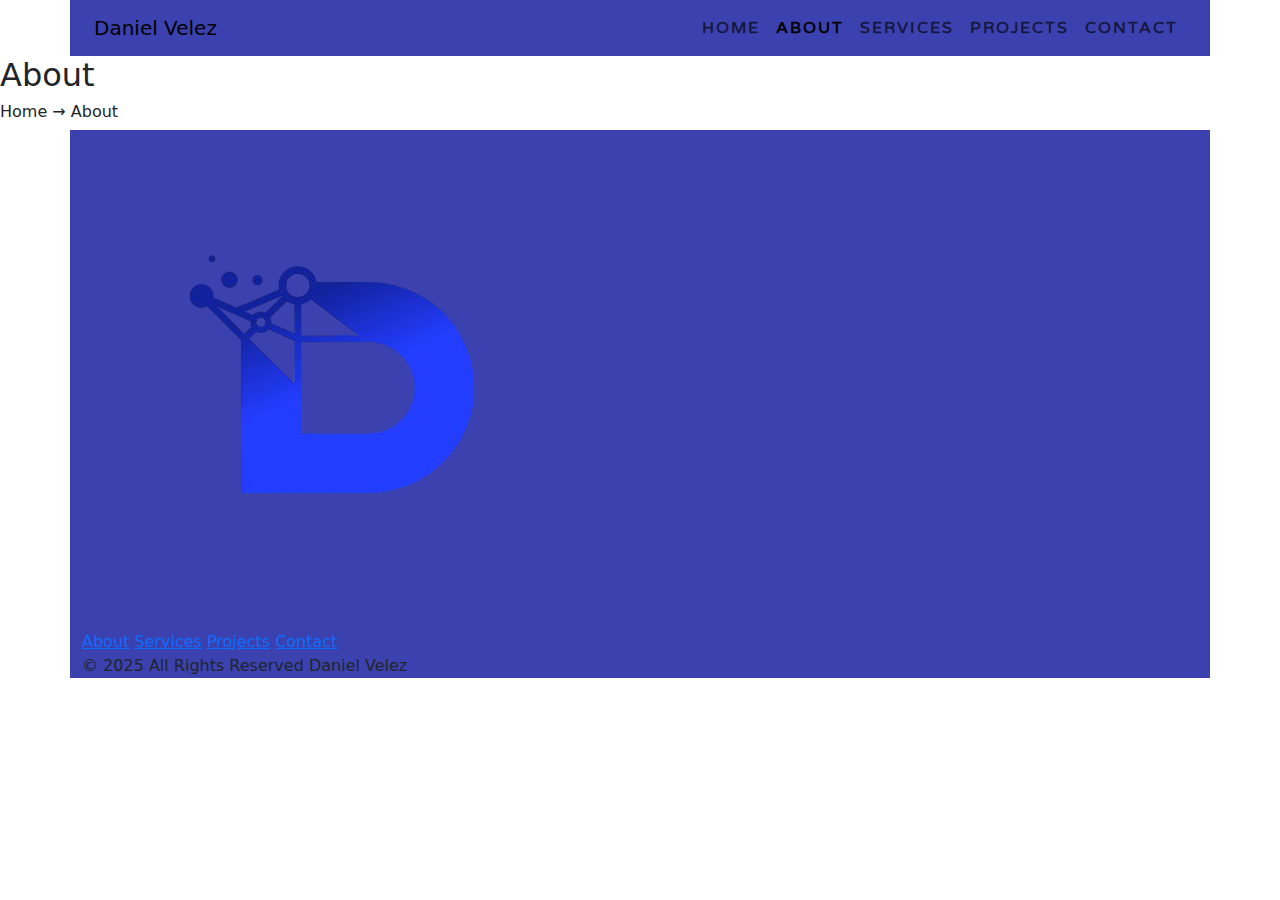
<file: about.html>
<!DOCTYPE html>
<html lang="en-us">
    <head>
        <meta charset="UTF-8">
        <meta name="viewport" content="width=device-width, initial-scale=1.0">
        <link rel="icon" type="image/x-icon" href="favicon/favicon.ico"><!--Link to favicon-->
        <link href="https://unpkg.com/boxicons@2.1.4/css/boxicons.min.css" rel="stylesheet"><!--Link to box icons-->
        <link href="https://cdn.jsdelivr.net/npm/bootstrap@5.3.3/dist/css/bootstrap.min.css" rel="stylesheet" crossorigin="anonymous"> <!--Link to bootstrap-->
        <link rel="stylesheet" href="css/style.css">
        <script src="scripts/script.js" defer></script>
        <script src="https://cdn.jsdelivr.net/npm/bootstrap@5.3.3/dist/js/bootstrap.bundle.min.js" crossorigin="anonymous"></script><!--Link to bootstrap js-->
        <title>Portfolio &#8226; About</title>
    </head>
    <body>
        <!--Navigation Bar-->
        <div id="header"></div>
        <main>
            <!--Page header-->
            <div id="pageHeader">
                
            </div>
        </main>
        <div id="footer"></div>
    </body>
</html>
</file>
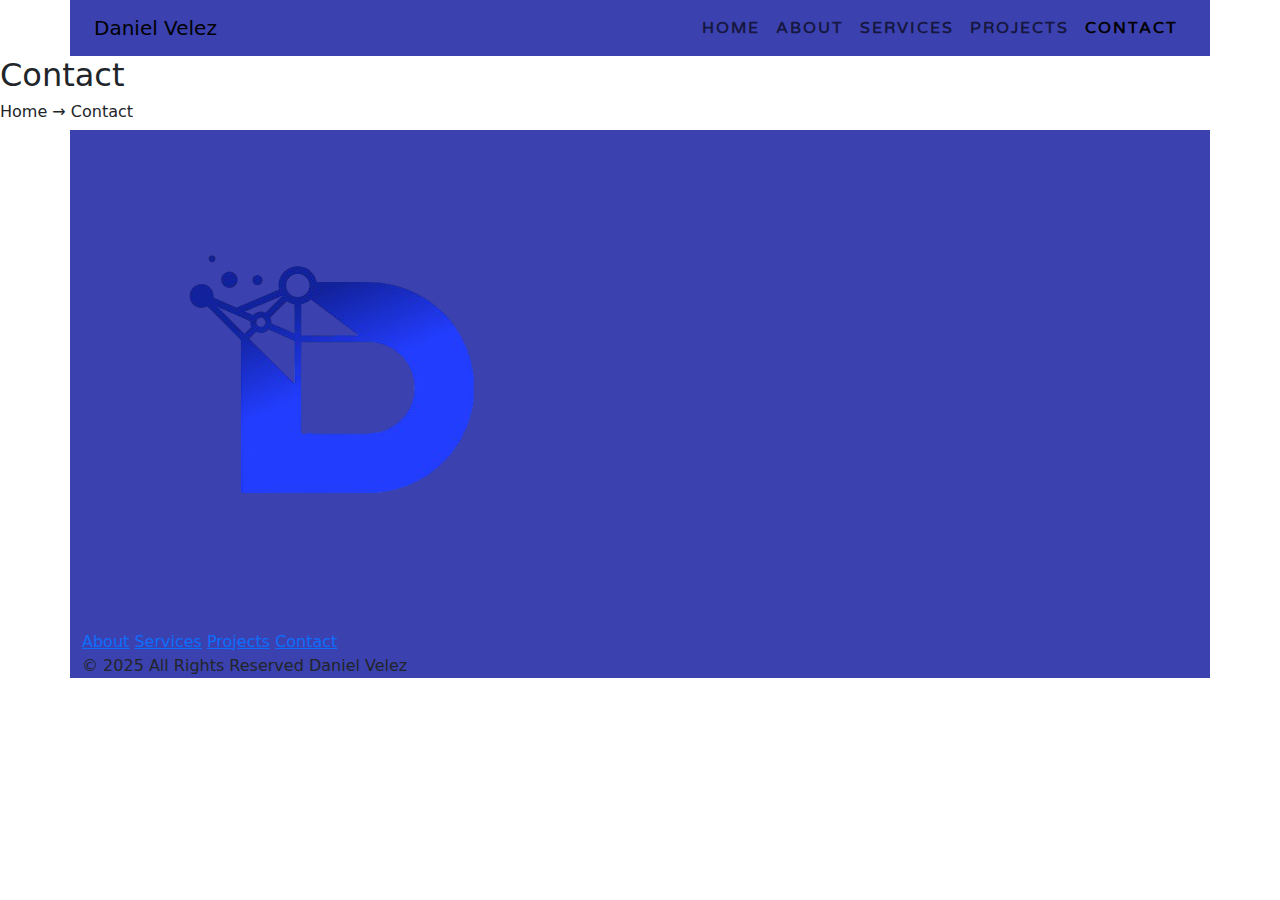
<file: contact.html>
<!DOCTYPE html>
<html lang="en-us">
    <head>
        <meta charset="UTF-8">
        <meta name="viewport" content="width=device-width, initial-scale=1.0">
        <link rel="icon" type="image/x-icon" href="favicon/favicon.ico"><!--Link to favicon-->
        <link href="https://unpkg.com/boxicons@2.1.4/css/boxicons.min.css" rel="stylesheet"><!--Link to box icons-->
        <link href="https://cdn.jsdelivr.net/npm/bootstrap@5.3.3/dist/css/bootstrap.min.css" rel="stylesheet" crossorigin="anonymous"> <!--Link to bootstrap-->
        <link rel="stylesheet" href="css/style.css">
        <script src="scripts/script.js" defer></script>
        <script src="https://cdn.jsdelivr.net/npm/bootstrap@5.3.3/dist/js/bootstrap.bundle.min.js" crossorigin="anonymous"></script><!--Link to bootstrap js-->
        <title>Portfolio &#8226; Contact</title>
    </head>
    <body>
        <!--Navigation Bar-->
        <div id="header"></div>
        <main>
            <!--Page header-->
            <div id="pageHeader"></div>  
        </main>
        <div id="footer"></div>
    </body>
</html>
</file>
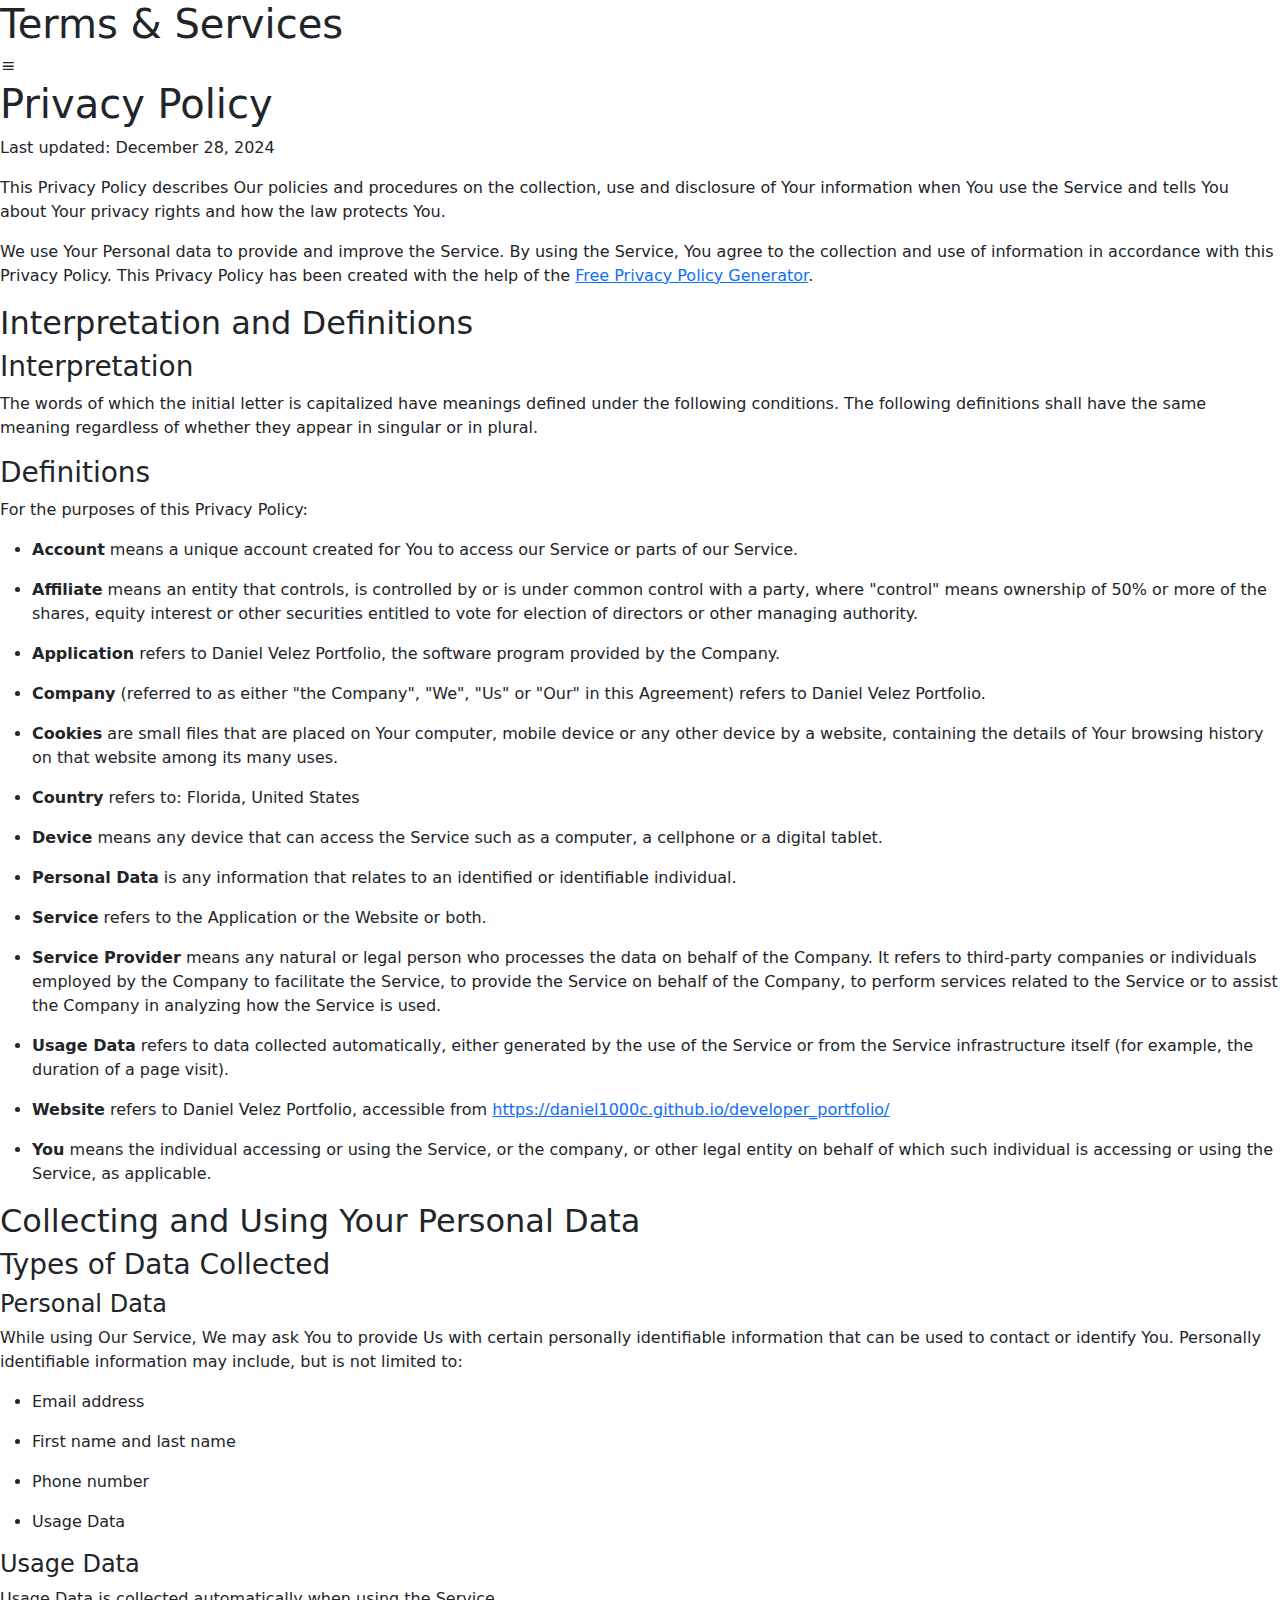
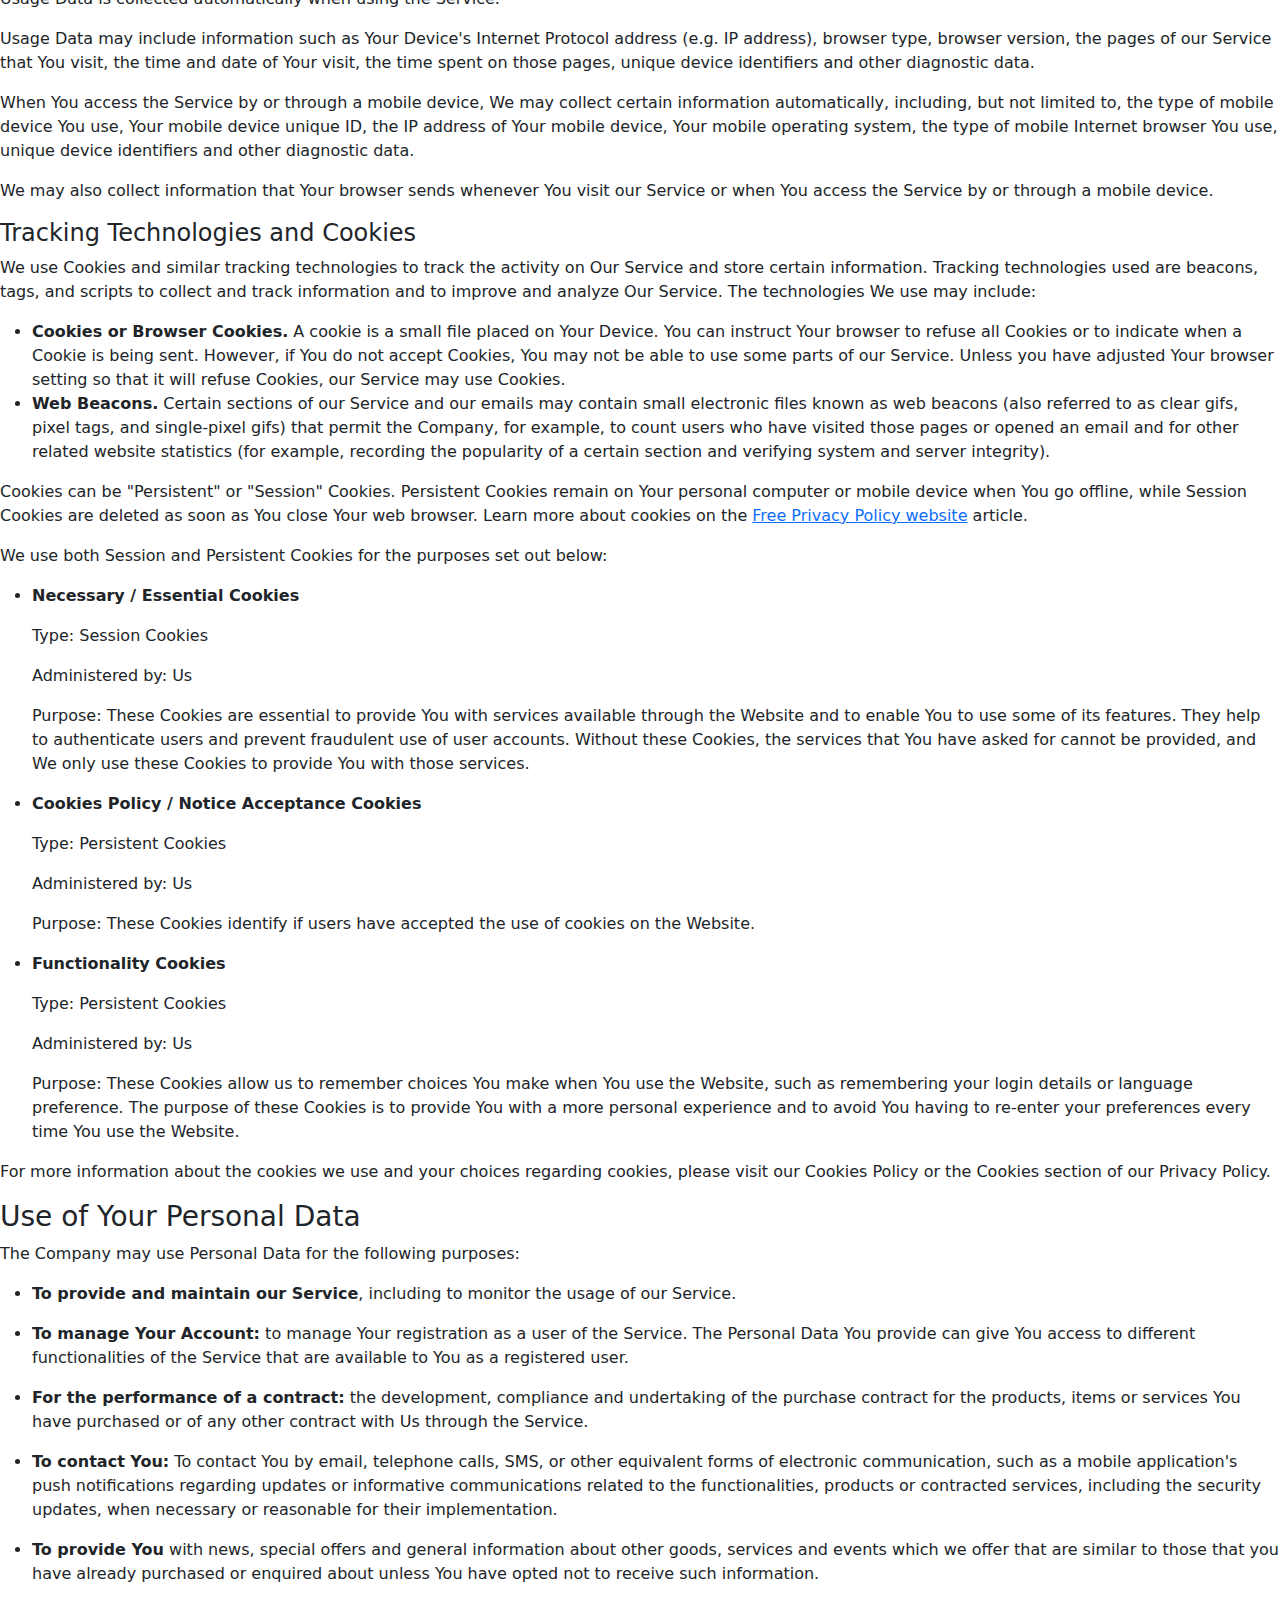
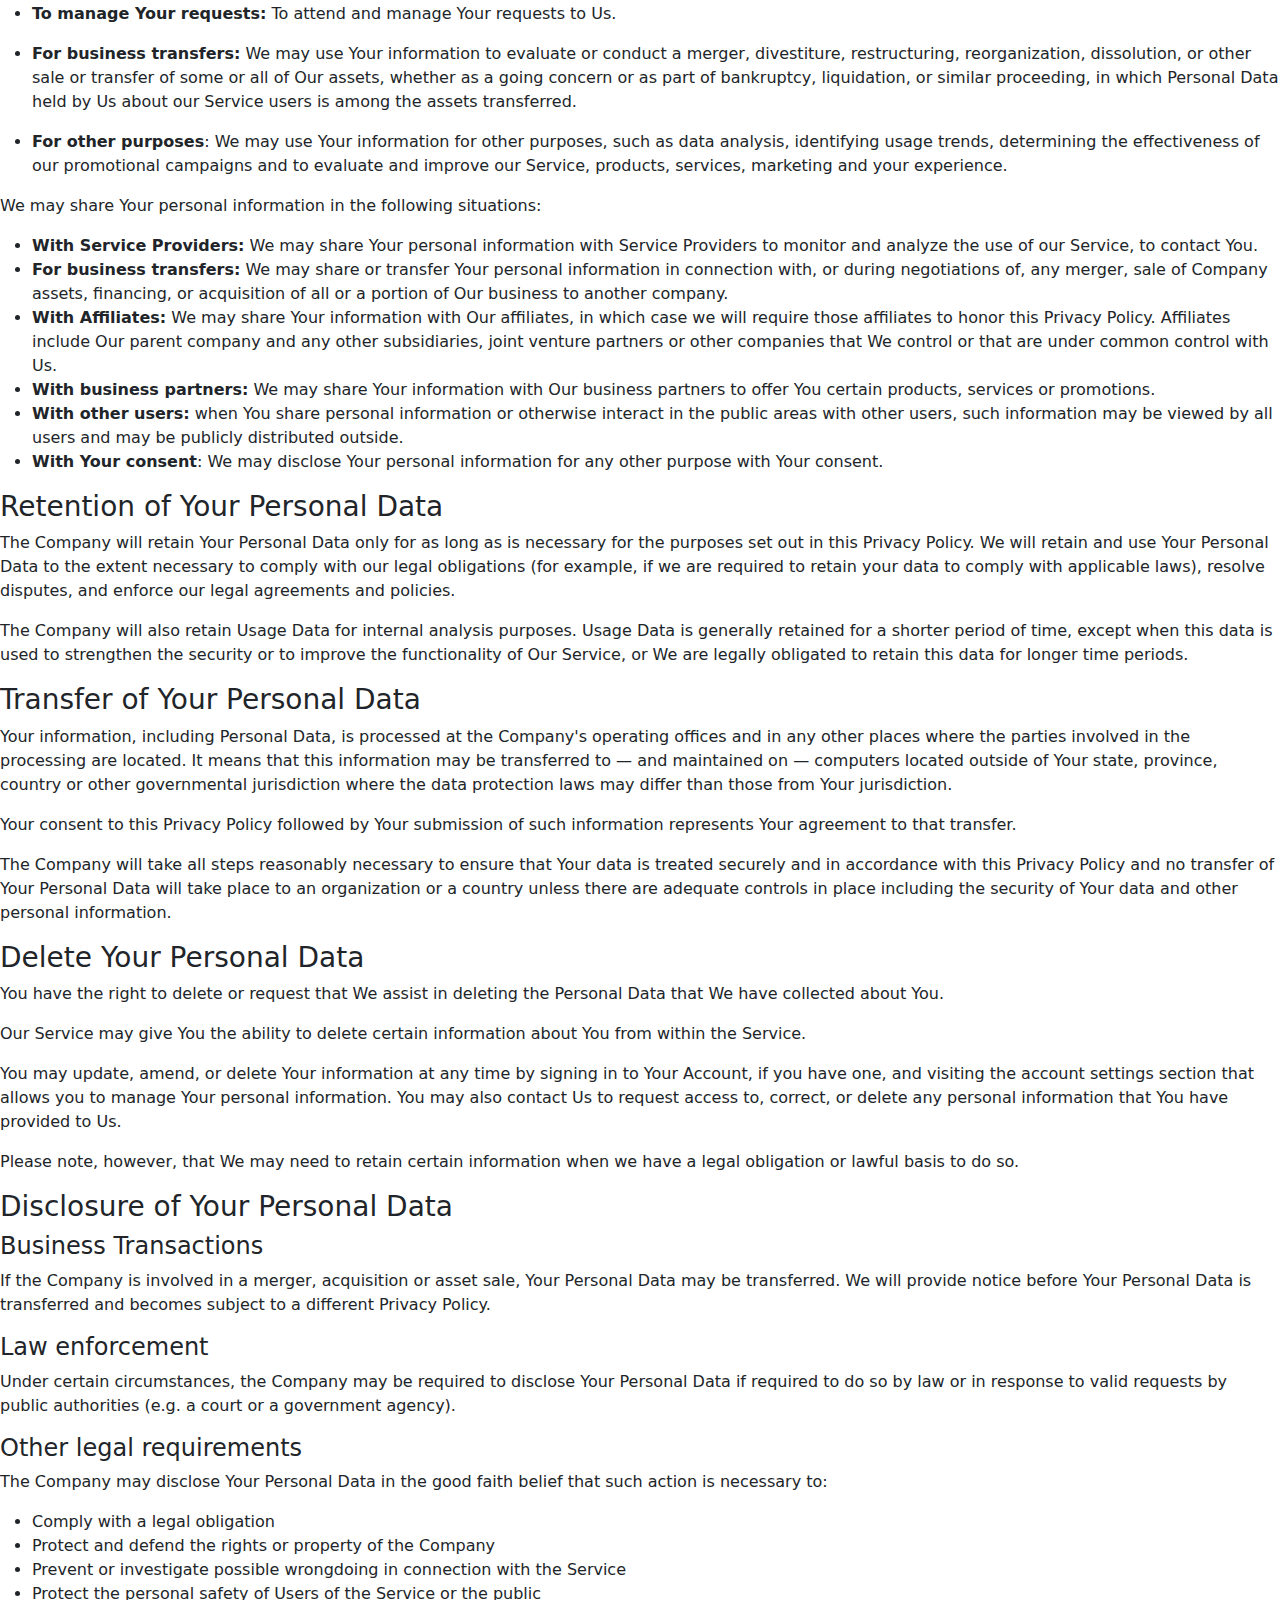
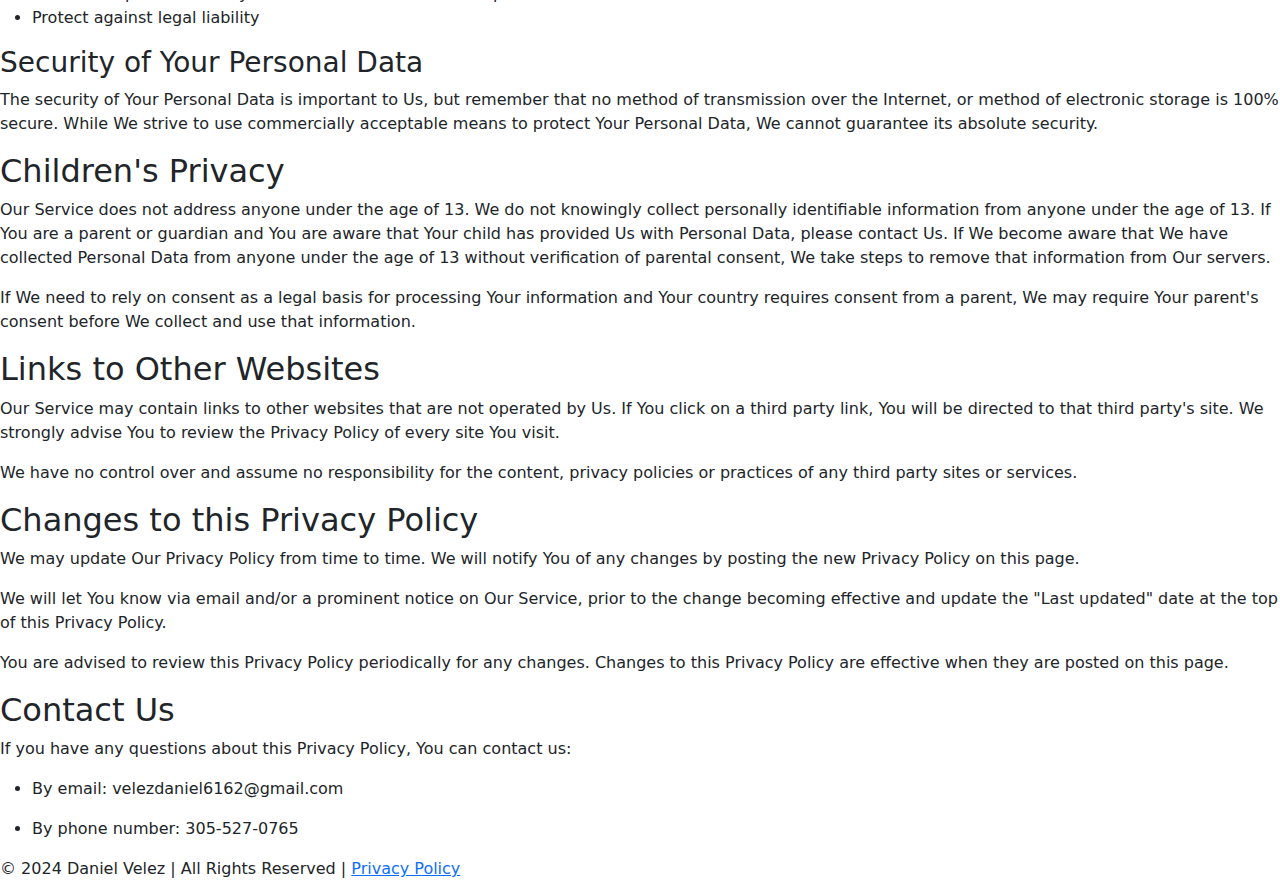
<file: privacy.html>
<!DOCTYPE html>
<html lang="en-us">
    <head>
        <meta charset="utf-8">
        <title>Terms & Services</title>
        <!--<meta name="viewport" content="width=device-width, initial-scale=1, maximum-scale=5, user-scalable=yes">--><!--Added zoom and pinch function-->
        <link rel="stylesheet" href="css/style.css">
        <link rel="icon" href="favicon/favicon.ico" type="image/x-icon">
        <link href='https://unpkg.com/boxicons@2.1.4/css/boxicons.min.css' rel='stylesheet'><!--Add boxicons link-->
        <link href="https://cdn.jsdelivr.net/npm/bootstrap@5.3.3/dist/css/bootstrap.min.css" rel="stylesheet" integrity="sha384-QWTKZyjpPEjISv5WaRU9OFeRpok6YctnYmDr5pNlyT2bRjXh0JMhjY6hW+ALEwIH" crossorigin="anonymous"> <!--Add Bootstrap css link-->
        <script src="scripts/script.js"></script><!--Create javascript link-->
    </head>
    <body>
        <header>
            <h1>Terms & <span>Services</span></h1>

            <!--Create hamburger menu container-->
            <i class='bx bx-menu'></i>
        </header>
        <main class="privacy">
            <h1>Privacy Policy</h1>
            <p>Last updated: December 28, 2024</p>
            <p>This Privacy Policy describes Our policies and procedures on the collection, use and disclosure of Your information when You use the Service and tells You about Your privacy rights and how the law protects You.</p>
            <p>We use Your Personal data to provide and improve the Service. By using the Service, You agree to the collection and use of information in accordance with this Privacy Policy. This Privacy Policy has been created with the help of the <a href="https://www.freeprivacypolicy.com/free-privacy-policy-generator/" target="_blank">Free Privacy Policy Generator</a>.</p>
            <h2>Interpretation and Definitions</h2>
            <h3>Interpretation</h3>
            <p>The words of which the initial letter is capitalized have meanings defined under the following conditions. The following definitions shall have the same meaning regardless of whether they appear in singular or in plural.</p>
            <h3>Definitions</h3>
            <p>For the purposes of this Privacy Policy:</p>
            <ul>
            <li>
            <p><strong>Account</strong> means a unique account created for You to access our Service or parts of our Service.</p>
            </li>
            <li>
            <p><strong>Affiliate</strong> means an entity that controls, is controlled by or is under common control with a party, where &quot;control&quot; means ownership of 50% or more of the shares, equity interest or other securities entitled to vote for election of directors or other managing authority.</p>
            </li>
            <li>
            <p><strong>Application</strong> refers to Daniel Velez Portfolio, the software program provided by the Company.</p>
            </li>
            <li>
            <p><strong>Company</strong> (referred to as either &quot;the Company&quot;, &quot;We&quot;, &quot;Us&quot; or &quot;Our&quot; in this Agreement) refers to Daniel Velez Portfolio.</p>
            </li>
            <li>
            <p><strong>Cookies</strong> are small files that are placed on Your computer, mobile device or any other device by a website, containing the details of Your browsing history on that website among its many uses.</p>
            </li>
            <li>
            <p><strong>Country</strong> refers to: Florida,  United States</p>
            </li>
            <li>
            <p><strong>Device</strong> means any device that can access the Service such as a computer, a cellphone or a digital tablet.</p>
            </li>
            <li>
            <p><strong>Personal Data</strong> is any information that relates to an identified or identifiable individual.</p>
            </li>
            <li>
            <p><strong>Service</strong> refers to the Application or the Website or both.</p>
            </li>
            <li>
            <p><strong>Service Provider</strong> means any natural or legal person who processes the data on behalf of the Company. It refers to third-party companies or individuals employed by the Company to facilitate the Service, to provide the Service on behalf of the Company, to perform services related to the Service or to assist the Company in analyzing how the Service is used.</p>
            </li>
            <li>
            <p><strong>Usage Data</strong> refers to data collected automatically, either generated by the use of the Service or from the Service infrastructure itself (for example, the duration of a page visit).</p>
            </li>
            <li>
            <p><strong>Website</strong> refers to Daniel Velez Portfolio, accessible from <a href="https://daniel1000c.github.io/developer_portfolio/" rel="external nofollow noopener" target="_blank">https://daniel1000c.github.io/developer_portfolio/</a></p>
            </li>
            <li>
            <p><strong>You</strong> means the individual accessing or using the Service, or the company, or other legal entity on behalf of which such individual is accessing or using the Service, as applicable.</p>
            </li>
            </ul>
            <h2>Collecting and Using Your Personal Data</h2>
            <h3>Types of Data Collected</h3>
            <h4>Personal Data</h4>
            <p>While using Our Service, We may ask You to provide Us with certain personally identifiable information that can be used to contact or identify You. Personally identifiable information may include, but is not limited to:</p>
            <ul>
            <li>
            <p>Email address</p>
            </li>
            <li>
            <p>First name and last name</p>
            </li>
            <li>
            <p>Phone number</p>
            </li>
            <li>
            <p>Usage Data</p>
            </li>
            </ul>
            <h4>Usage Data</h4>
            <p>Usage Data is collected automatically when using the Service.</p>
            <p>Usage Data may include information such as Your Device's Internet Protocol address (e.g. IP address), browser type, browser version, the pages of our Service that You visit, the time and date of Your visit, the time spent on those pages, unique device identifiers and other diagnostic data.</p>
            <p>When You access the Service by or through a mobile device, We may collect certain information automatically, including, but not limited to, the type of mobile device You use, Your mobile device unique ID, the IP address of Your mobile device, Your mobile operating system, the type of mobile Internet browser You use, unique device identifiers and other diagnostic data.</p>
            <p>We may also collect information that Your browser sends whenever You visit our Service or when You access the Service by or through a mobile device.</p>
            <h4>Tracking Technologies and Cookies</h4>
            <p>We use Cookies and similar tracking technologies to track the activity on Our Service and store certain information. Tracking technologies used are beacons, tags, and scripts to collect and track information and to improve and analyze Our Service. The technologies We use may include:</p>
            <ul>
            <li><strong>Cookies or Browser Cookies.</strong> A cookie is a small file placed on Your Device. You can instruct Your browser to refuse all Cookies or to indicate when a Cookie is being sent. However, if You do not accept Cookies, You may not be able to use some parts of our Service. Unless you have adjusted Your browser setting so that it will refuse Cookies, our Service may use Cookies.</li>
            <li><strong>Web Beacons.</strong> Certain sections of our Service and our emails may contain small electronic files known as web beacons (also referred to as clear gifs, pixel tags, and single-pixel gifs) that permit the Company, for example, to count users who have visited those pages or opened an email and for other related website statistics (for example, recording the popularity of a certain section and verifying system and server integrity).</li>
            </ul>
            <p>Cookies can be &quot;Persistent&quot; or &quot;Session&quot; Cookies. Persistent Cookies remain on Your personal computer or mobile device when You go offline, while Session Cookies are deleted as soon as You close Your web browser. Learn more about cookies on the <a href="https://www.freeprivacypolicy.com/blog/sample-privacy-policy-template/#Use_Of_Cookies_And_Tracking" target="_blank">Free Privacy Policy website</a> article.</p>
            <p>We use both Session and Persistent Cookies for the purposes set out below:</p>
            <ul>
            <li>
            <p><strong>Necessary / Essential Cookies</strong></p>
            <p>Type: Session Cookies</p>
            <p>Administered by: Us</p>
            <p>Purpose: These Cookies are essential to provide You with services available through the Website and to enable You to use some of its features. They help to authenticate users and prevent fraudulent use of user accounts. Without these Cookies, the services that You have asked for cannot be provided, and We only use these Cookies to provide You with those services.</p>
            </li>
            <li>
            <p><strong>Cookies Policy / Notice Acceptance Cookies</strong></p>
            <p>Type: Persistent Cookies</p>
            <p>Administered by: Us</p>
            <p>Purpose: These Cookies identify if users have accepted the use of cookies on the Website.</p>
            </li>
            <li>
            <p><strong>Functionality Cookies</strong></p>
            <p>Type: Persistent Cookies</p>
            <p>Administered by: Us</p>
            <p>Purpose: These Cookies allow us to remember choices You make when You use the Website, such as remembering your login details or language preference. The purpose of these Cookies is to provide You with a more personal experience and to avoid You having to re-enter your preferences every time You use the Website.</p>
            </li>
            </ul>
            <p>For more information about the cookies we use and your choices regarding cookies, please visit our Cookies Policy or the Cookies section of our Privacy Policy.</p>
            <h3>Use of Your Personal Data</h3>
            <p>The Company may use Personal Data for the following purposes:</p>
            <ul>
            <li>
            <p><strong>To provide and maintain our Service</strong>, including to monitor the usage of our Service.</p>
            </li>
            <li>
            <p><strong>To manage Your Account:</strong> to manage Your registration as a user of the Service. The Personal Data You provide can give You access to different functionalities of the Service that are available to You as a registered user.</p>
            </li>
            <li>
            <p><strong>For the performance of a contract:</strong> the development, compliance and undertaking of the purchase contract for the products, items or services You have purchased or of any other contract with Us through the Service.</p>
            </li>
            <li>
            <p><strong>To contact You:</strong> To contact You by email, telephone calls, SMS, or other equivalent forms of electronic communication, such as a mobile application's push notifications regarding updates or informative communications related to the functionalities, products or contracted services, including the security updates, when necessary or reasonable for their implementation.</p>
            </li>
            <li>
            <p><strong>To provide You</strong> with news, special offers and general information about other goods, services and events which we offer that are similar to those that you have already purchased or enquired about unless You have opted not to receive such information.</p>
            </li>
            <li>
            <p><strong>To manage Your requests:</strong> To attend and manage Your requests to Us.</p>
            </li>
            <li>
            <p><strong>For business transfers:</strong> We may use Your information to evaluate or conduct a merger, divestiture, restructuring, reorganization, dissolution, or other sale or transfer of some or all of Our assets, whether as a going concern or as part of bankruptcy, liquidation, or similar proceeding, in which Personal Data held by Us about our Service users is among the assets transferred.</p>
            </li>
            <li>
            <p><strong>For other purposes</strong>: We may use Your information for other purposes, such as data analysis, identifying usage trends, determining the effectiveness of our promotional campaigns and to evaluate and improve our Service, products, services, marketing and your experience.</p>
            </li>
            </ul>
            <p>We may share Your personal information in the following situations:</p>
            <ul>
            <li><strong>With Service Providers:</strong> We may share Your personal information with Service Providers to monitor and analyze the use of our Service,  to contact You.</li>
            <li><strong>For business transfers:</strong> We may share or transfer Your personal information in connection with, or during negotiations of, any merger, sale of Company assets, financing, or acquisition of all or a portion of Our business to another company.</li>
            <li><strong>With Affiliates:</strong> We may share Your information with Our affiliates, in which case we will require those affiliates to honor this Privacy Policy. Affiliates include Our parent company and any other subsidiaries, joint venture partners or other companies that We control or that are under common control with Us.</li>
            <li><strong>With business partners:</strong> We may share Your information with Our business partners to offer You certain products, services or promotions.</li>
            <li><strong>With other users:</strong> when You share personal information or otherwise interact in the public areas with other users, such information may be viewed by all users and may be publicly distributed outside.</li>
            <li><strong>With Your consent</strong>: We may disclose Your personal information for any other purpose with Your consent.</li>
            </ul>
            <h3>Retention of Your Personal Data</h3>
            <p>The Company will retain Your Personal Data only for as long as is necessary for the purposes set out in this Privacy Policy. We will retain and use Your Personal Data to the extent necessary to comply with our legal obligations (for example, if we are required to retain your data to comply with applicable laws), resolve disputes, and enforce our legal agreements and policies.</p>
            <p>The Company will also retain Usage Data for internal analysis purposes. Usage Data is generally retained for a shorter period of time, except when this data is used to strengthen the security or to improve the functionality of Our Service, or We are legally obligated to retain this data for longer time periods.</p>
            <h3>Transfer of Your Personal Data</h3>
            <p>Your information, including Personal Data, is processed at the Company's operating offices and in any other places where the parties involved in the processing are located. It means that this information may be transferred to — and maintained on — computers located outside of Your state, province, country or other governmental jurisdiction where the data protection laws may differ than those from Your jurisdiction.</p>
            <p>Your consent to this Privacy Policy followed by Your submission of such information represents Your agreement to that transfer.</p>
            <p>The Company will take all steps reasonably necessary to ensure that Your data is treated securely and in accordance with this Privacy Policy and no transfer of Your Personal Data will take place to an organization or a country unless there are adequate controls in place including the security of Your data and other personal information.</p>
            <h3>Delete Your Personal Data</h3>
            <p>You have the right to delete or request that We assist in deleting the Personal Data that We have collected about You.</p>
            <p>Our Service may give You the ability to delete certain information about You from within the Service.</p>
            <p>You may update, amend, or delete Your information at any time by signing in to Your Account, if you have one, and visiting the account settings section that allows you to manage Your personal information. You may also contact Us to request access to, correct, or delete any personal information that You have provided to Us.</p>
            <p>Please note, however, that We may need to retain certain information when we have a legal obligation or lawful basis to do so.</p>
            <h3>Disclosure of Your Personal Data</h3>
            <h4>Business Transactions</h4>
            <p>If the Company is involved in a merger, acquisition or asset sale, Your Personal Data may be transferred. We will provide notice before Your Personal Data is transferred and becomes subject to a different Privacy Policy.</p>
            <h4>Law enforcement</h4>
            <p>Under certain circumstances, the Company may be required to disclose Your Personal Data if required to do so by law or in response to valid requests by public authorities (e.g. a court or a government agency).</p>
            <h4>Other legal requirements</h4>
            <p>The Company may disclose Your Personal Data in the good faith belief that such action is necessary to:</p>
            <ul>
            <li>Comply with a legal obligation</li>
            <li>Protect and defend the rights or property of the Company</li>
            <li>Prevent or investigate possible wrongdoing in connection with the Service</li>
            <li>Protect the personal safety of Users of the Service or the public</li>
            <li>Protect against legal liability</li>
            </ul>
            <h3>Security of Your Personal Data</h3>
            <p>The security of Your Personal Data is important to Us, but remember that no method of transmission over the Internet, or method of electronic storage is 100% secure. While We strive to use commercially acceptable means to protect Your Personal Data, We cannot guarantee its absolute security.</p>
            <h2>Children's Privacy</h2>
            <p>Our Service does not address anyone under the age of 13. We do not knowingly collect personally identifiable information from anyone under the age of 13. If You are a parent or guardian and You are aware that Your child has provided Us with Personal Data, please contact Us. If We become aware that We have collected Personal Data from anyone under the age of 13 without verification of parental consent, We take steps to remove that information from Our servers.</p>
            <p>If We need to rely on consent as a legal basis for processing Your information and Your country requires consent from a parent, We may require Your parent's consent before We collect and use that information.</p>
            <h2>Links to Other Websites</h2>
            <p>Our Service may contain links to other websites that are not operated by Us. If You click on a third party link, You will be directed to that third party's site. We strongly advise You to review the Privacy Policy of every site You visit.</p>
            <p>We have no control over and assume no responsibility for the content, privacy policies or practices of any third party sites or services.</p>
            <h2>Changes to this Privacy Policy</h2>
            <p>We may update Our Privacy Policy from time to time. We will notify You of any changes by posting the new Privacy Policy on this page.</p>
            <p>We will let You know via email and/or a prominent notice on Our Service, prior to the change becoming effective and update the &quot;Last updated&quot; date at the top of this Privacy Policy.</p>
            <p>You are advised to review this Privacy Policy periodically for any changes. Changes to this Privacy Policy are effective when they are posted on this page.</p>
            <h2>Contact Us</h2>
            <p>If you have any questions about this Privacy Policy, You can contact us:</p>
            <ul>
            <li>
            <p>By email: velezdaniel6162@gmail.com</p>
            </li>
            <li>
            <p>By phone number: 305-527-0765</p>
            </li>
            </ul>
        </main>
        <footer>
            &copy; 2024 Daniel Velez | All Rights Reserved | <a href="privacy.html">Privacy Policy</a>
        </footer>
    </body>
</html>
</file>
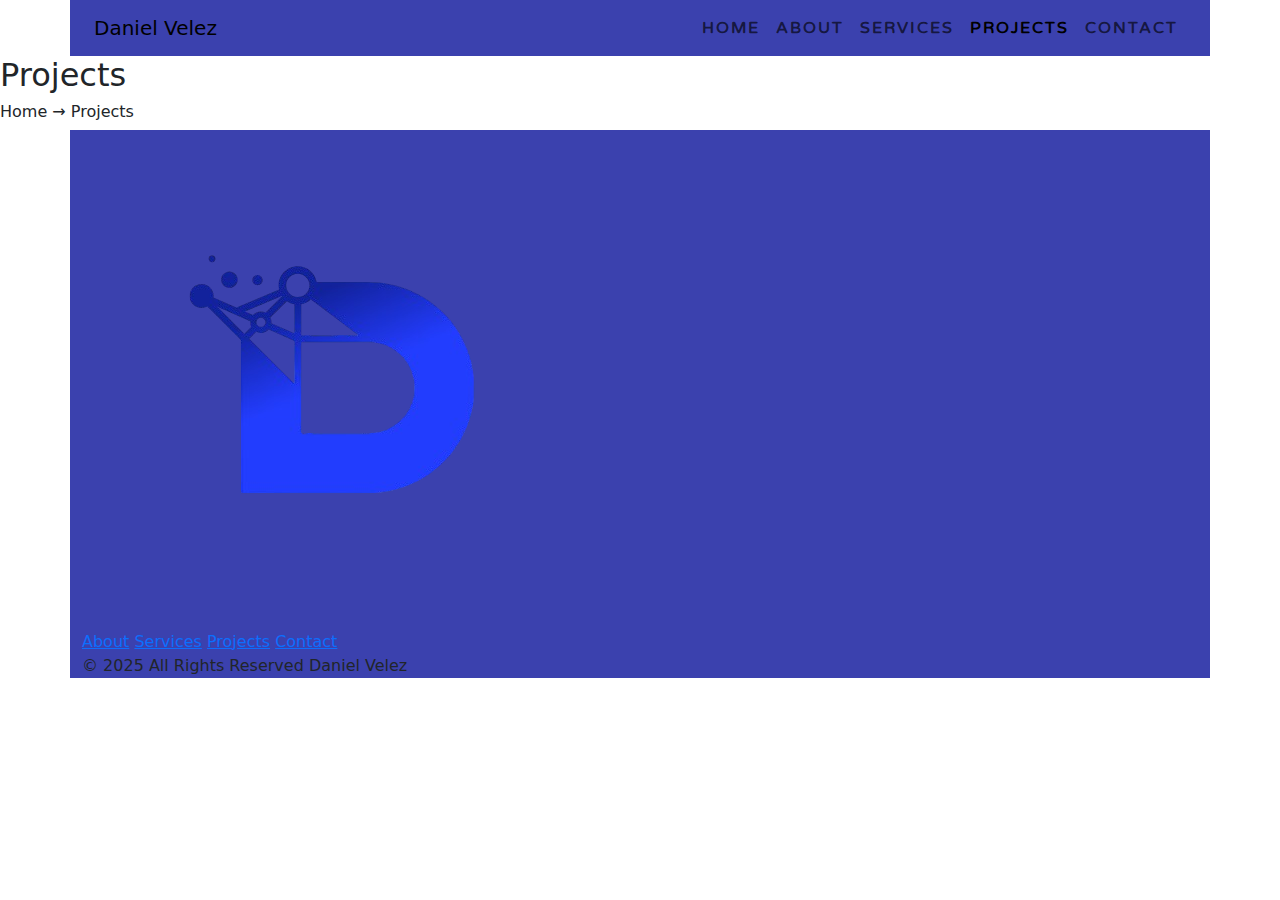
<file: projects.html>
<!DOCTYPE html>
<html lang="en-us">
    <head>
        <meta charset="UTF-8">
        <meta name="viewport" content="width=device-width, initial-scale=1.0">
        <link rel="icon" type="image/x-icon" href="favicon/favicon.ico"><!--Link to favicon-->
        <link href="https://unpkg.com/boxicons@2.1.4/css/boxicons.min.css" rel="stylesheet"><!--Link to box icons-->
        <link href="https://cdn.jsdelivr.net/npm/bootstrap@5.3.3/dist/css/bootstrap.min.css" rel="stylesheet" crossorigin="anonymous"> <!--Link to bootstrap-->
        <link rel="stylesheet" href="css/style.css">
        <script src="scripts/script.js" defer></script>
        <script src="https://cdn.jsdelivr.net/npm/bootstrap@5.3.3/dist/js/bootstrap.bundle.min.js" crossorigin="anonymous"></script><!--Link to bootstrap js-->
        <title>Portfolio &#8226; Projects</title>
    </head>
    <body>
        <!--Navigation Bar-->
        <div id="header"></div>
        <main>
            <!--Page header-->
            <div id="pageHeader"></div>
        </main>
        <div id="footer"></div>
    </body>
</html>
</file>
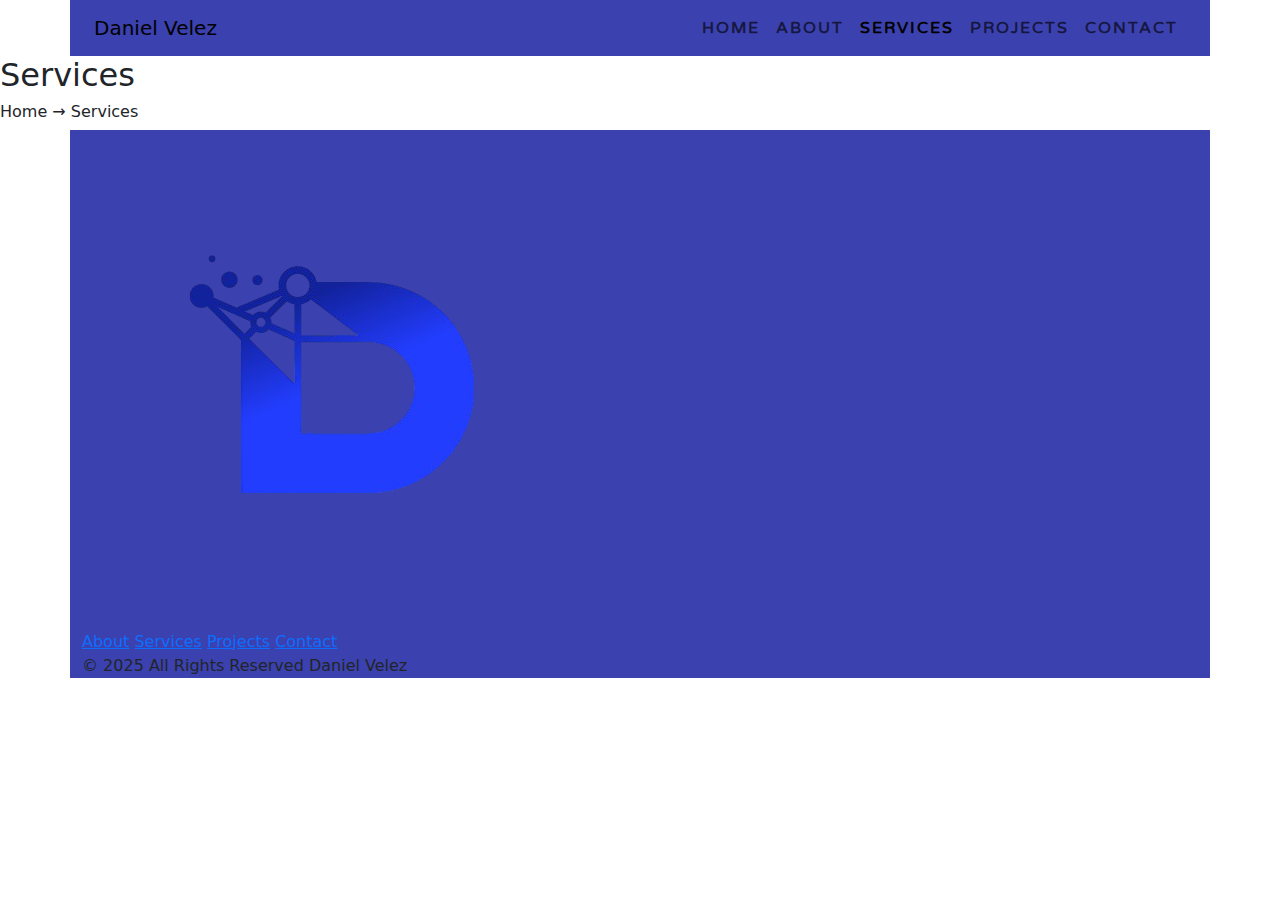
<file: services.html>
<!DOCTYPE html>
<html lang="en-us">
    <head>
        <meta charset="UTF-8">
        <meta name="viewport" content="width=device-width, initial-scale=1.0">
        <link rel="icon" type="image/x-icon" href="favicon/favicon.ico"><!--Link to favicon-->
        <link href="https://unpkg.com/boxicons@2.1.4/css/boxicons.min.css" rel="stylesheet"><!--Link to box icons-->
        <link href="https://cdn.jsdelivr.net/npm/bootstrap@5.3.3/dist/css/bootstrap.min.css" rel="stylesheet" crossorigin="anonymous"> <!--Link to bootstrap-->
        <link rel="stylesheet" href="css/style.css">
        <script src="scripts/script.js" defer></script>
        <script src="https://cdn.jsdelivr.net/npm/bootstrap@5.3.3/dist/js/bootstrap.bundle.min.js" crossorigin="anonymous"></script><!--Link to bootstrap js-->
        <title>Portfolio &#8226; Services</title>
    </head>
    <body>
        <!--Navigation Bar-->
        <div id="header"></div>
        <main>
            <!--Page header-->
            <div id="pageHeader"></div> 
            
        </main>
        <div id="footer"></div>
    </body>
</html>
</file>
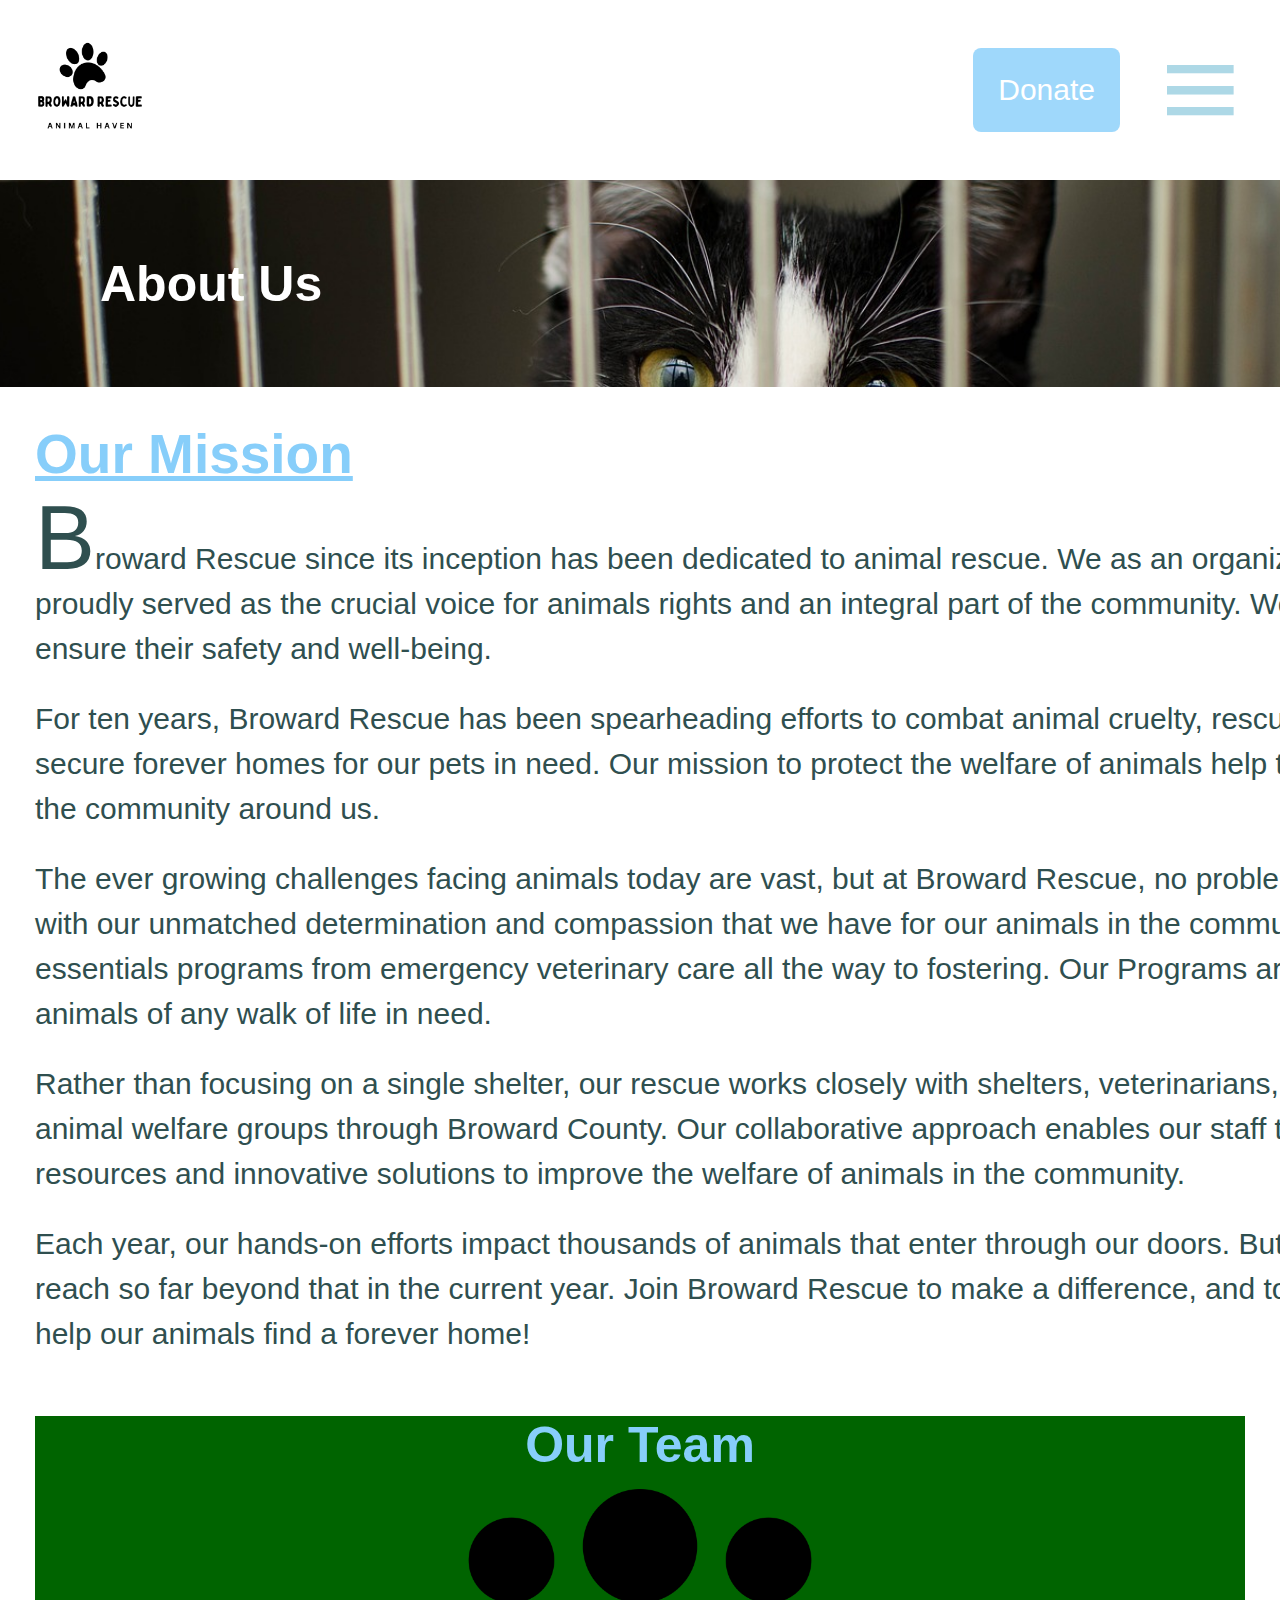
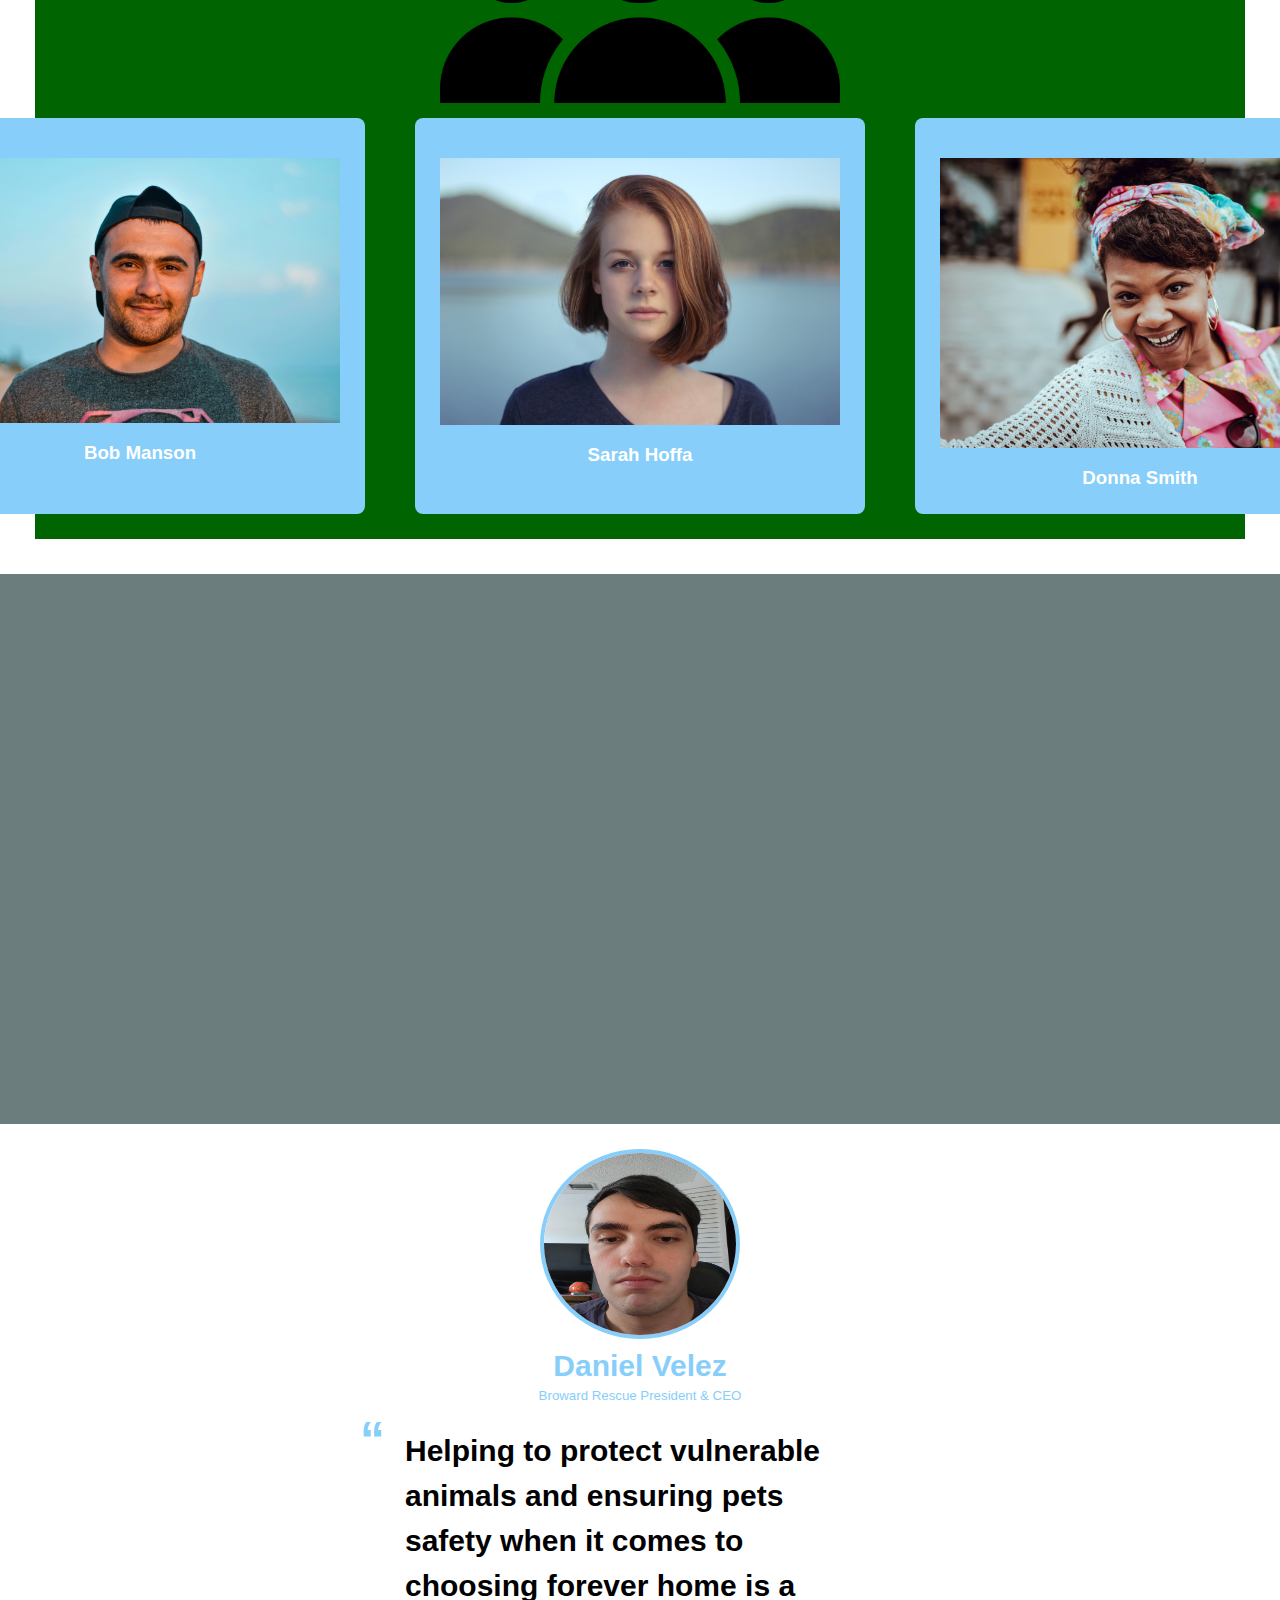
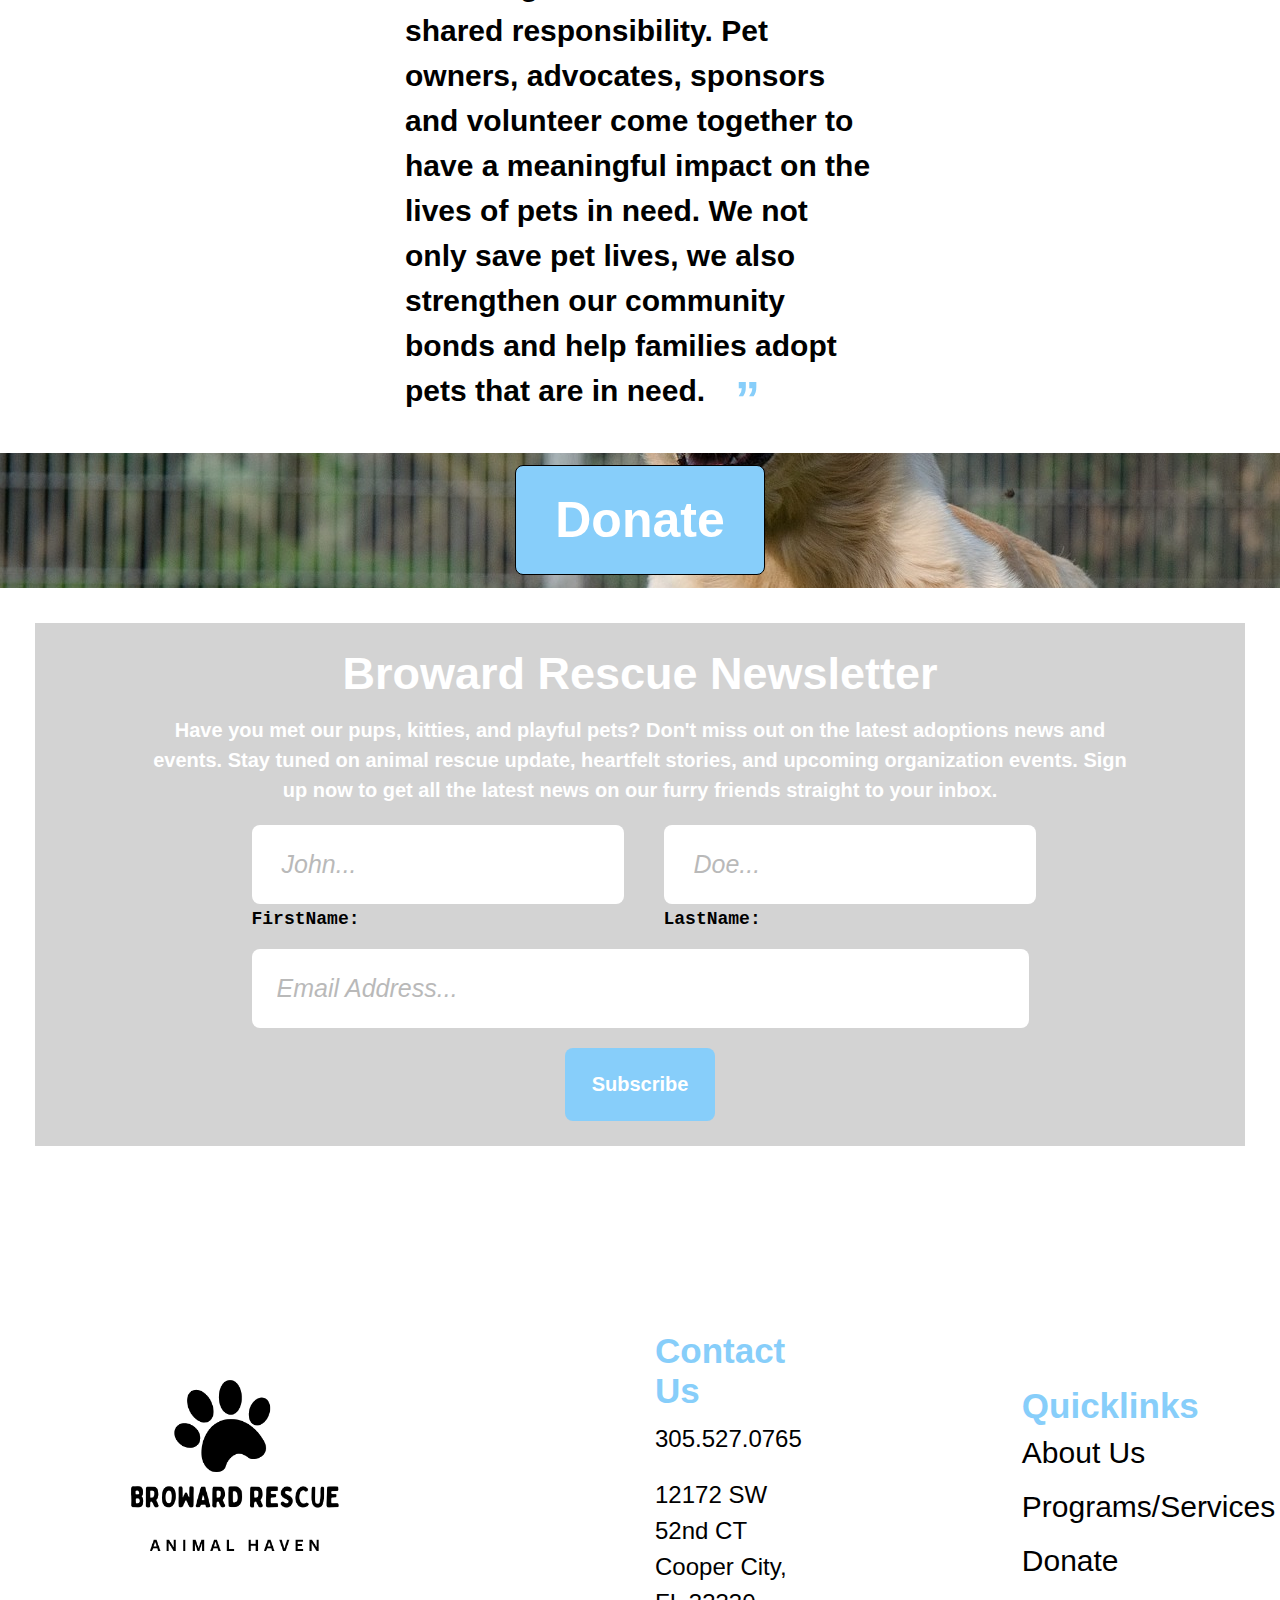
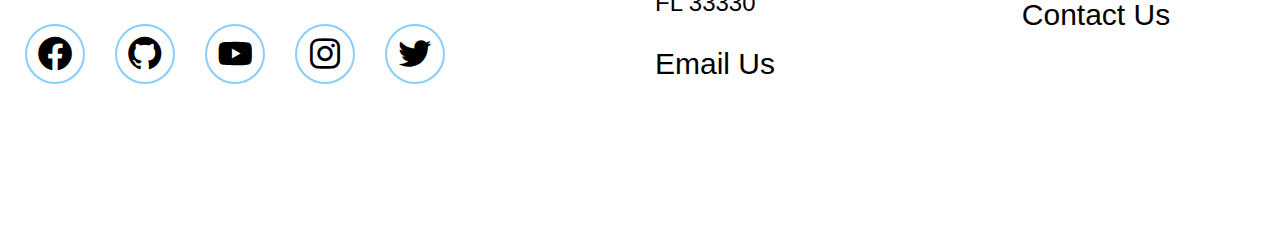
<file: nonProfit/about.html>
<!DOCTYPE html>
<html lang="en-us">
    <head>
        <meta charset="utf-8">
        <title>Broward Rescue</title>
        <link rel="stylesheet" href="css/style.css">
        <link rel="icon" type="image/x-icon" href="favicon/favicon.ico"><!--link to favicon for web tab-->
        <link href='https://unpkg.com/boxicons@2.1.4/css/boxicons.min.css' rel='stylesheet'><!--Link to box icons external stylesheet-->
        <script src="scripts/script.js"></script>
    </head>
    <body>
        <header>
            <!--Insert organization logo-->
            <img src="images/browardRescueFixedSpelling.png" alt="Broward Rescue" usemap="#imageMap">

            <map name="imageMap">
                <area target="_self" alt="Rescue" title="Broward Rescue" href="index.html" coords="0,1,500,498" shape="rect">
            </map>
            
            <nav aria-label="Web Page Navigation">
                <!--Create donation link-->
                <a href="donate.html" aria-label="Donate to Broward Rescue">Donate</a>

               <!--Create hamburger menu icon-->
               <div class="hamburgerMenu">
                <i class='bx bx-menu' onclick="openMenu()" aria-expanded="false" role="button" aria-label="Open Menu"></i>
               </div>
            
                <!--Create links-->
                <ul class="navLinks">
                    <li><a href="index.html">Home</a></li>
                    <li><a href="about.html">About</a></li>
                    <li><a href="contact.html">Contact Us</a></li>
                    <li><a href="programs.html">Programs/Services</a></li>
                </ul>   
            </nav>
            
        </header>
        <main>
            <!--Create about us tagline img-->
            <section class="introImg" aria-labelledby="About-Heading">
                <h2 id="About-Heading">About Us</h2>
            </section>


            <!--Create mission Statement Container-->
            <section class="missionStatement" aria-labelledby="Mission-Heading">
                <div class="missionItemText">
                    <h2 id="Mission-Heading">Our Mission</h2>

                    <!--Insert mission statement-->
                    <p class="dropCap">
                        Broward Rescue since its inception has been dedicated to animal rescue. We as an organization have
                        proudly served as the crucial voice for animals rights and an integral part of the community. We work
                        tirelessly to ensure their safety and well-being.
                    </p>

                    <p>
                        For ten years, Broward Rescue has been spearheading efforts to combat animal cruelty, rescue animals and secure 
                        forever homes for our pets in need. Our mission to protect the welfare of animals help to continue shape the community around us.

                    </p>

                    <p>
                        The ever growing challenges facing animals today are vast, but at Broward Rescue, no problem is impossible with our unmatched determination and compassion that we 
                        have for our animals in the community. From offering essentials programs from emergency veterinary care all the way to fostering. Our
                        Programs are designed to help animals of any walk of life in need.
                    </p>

                    <p>
                        Rather than focusing on a single shelter, our rescue works closely with shelters, veterinarians, and various animal welfare groups through Broward County.
                        Our collaborative approach enables our staff to provide training, resources and innovative solutions to improve the welfare of animals in the community.
                    </p>

                    <p>
                        Each year, our hands-on efforts impact thousands of animals that enter through our doors. But our efforts can reach so far beyond that in the current year.
                        Join Broward Rescue to make a difference, and together we can help our animals find a forever home!
                    </p>
                </div>
                <div class="quickLinks" aria-labelledby="Quick-Links">
                    <h4 id="Quick-Links">Quick Links</h4>

                    <!--Insert quick links-->
                    <nav class="missionQckLink" aria-label="Broward Rescue Quick Links">
                        <ul>
                            <li><a href="about.html">About Us</a></li>
                            <li><a href="programs.html">Programs/Services</a></li>
                            <li><a href="donate.html">Donate</a></li>
                            <li><a href="contact.html">Contact Us</a></li>
                        </ul>
                    </nav>
                </div>
            </section>

            <!--Create team members section-->
            <section class="membersContainer">
                <h2>Our Team</h2>

                <!--Insert team members logos-->
                <img src="images/teamMembers.png" alt="Broward Rescue Team Members">

                <div class="memberCardContainer">
                    <!--Create members cards-->
                    <div class="memberCards">
                        <img src="images/bob.jpg" alt="Bob Manson">
                        <h3>Bob Manson</h3>
                    </div>
                    <div class="memberCards">
                        <img src="images/sarah.jpg" alt="Sarah Hoffa">
                        <h3>Sarah Hoffa</h3>
                    </div>
                    <div class="memberCards">
                        <img src="images/donna.jpg" alt="Donna Smith">
                        <h3>Donna Smith</h3>
                    </div>    
                </div>
            </section>

            <!--Insert broward rescue vide section-->
            <div class="videoContainer" role="region">
                <iframe width="560" height="315" src="https://www.youtube.com/embed/2LSLcoR8WJQ?si=adipe-VybSLFzE03&mute=1 " title="YouTube video player" allow="accelerometer; autoplay; clipboard-write; encrypted-media; gyroscope; picture-in-picture; web-share" referrerpolicy="strict-origin-when-cross-origin" allowfullscreen></iframe>
            </div>

            <!--Create testimonials Section-->
            <div class="testimonials">
                <img src="images/creatorTestimonial.jpg" alt="Broward Rescue Founder">
                <h4>Daniel Velez</h4>
                <h5>Broward Rescue President & CEO</h5>

                <!--Create quote block for user to see-->
                <blockquote>
                    Helping to protect vulnerable animals and ensuring pets safety when it comes to choosing forever
                    home is a shared responsibility. Pet owners, advocates, sponsors and volunteer come together to have 
                    a meaningful impact on the lives of pets in need. We not only save pet lives, we also strengthen our community bonds
                    and help families adopt pets that are in need.
                </blockquote>
            </div>

            <!--Create donate section-->
            <div class="donateContainer">
                <a href="donate.html" aria-label="Donate to Broward Rescue">Donate</a>
            </div>

            <!--Create news letter-->
            <section class="newsContainer" aria-labelledby="newsletter-heading">
                <h2 id="newsletter-heading">Broward Rescue Newsletter</h2>

                <!--Insert newsletter tagline-->
                <p>Have you met our pups, kitties, and playful pets? Don't miss out on the latest adoptions news and events.
                    Stay tuned on animal rescue update, heartfelt stories, and upcoming organization events. Sign up 
                    now to get all the latest news on our furry friends straight to your inbox.
                </p>
                <!--Create newsletter form-->
                <form action="https://professorcooke.org/forms/processform.php">
                    <div class="inputContainer">

                        <div class="formField">
                            <!--Prompt for first name-->
                            <input type="text" name="firstName" id="firstName" placeholder="John...">
                            <label for="firstName">FirstName:</label>
                        </div>

                        <div class="formField">
                            <!--Prompt for last name-->
                            <input type="text" name="lastName" id="lastName" placeholder="Doe..."> 
                            <label for="lastName">LastName:</label>
                        </div>
                    </div>

                    <div class="formField fullWidth">
                        <input type="email" name="email" id="email" placeholder="Email Address...">
                    </div>
                    

                    <!--Create submit button-->
                    <input type="submit" value="Subscribe">
                </form>
            </section>   
        </main>
        <footer>

            <!--Create logo container-->
            <div class="footerLogoContainer">
                <img src="images/browardRescueFixedSpelling.png" alt="Broward Rescue">

                <!--Create social media icons-->
                <div class="socialMediaContainer">
                    <a href="https://www.facebook.com" target="_blank"><i class='bx bxl-facebook-circle'></i></a>
                    <a href="https://github.com/Daniel1000c/website-Portfolio" target="_blank"><i class='bx bxl-github'></i></a> 
                    <a href="https://www.youtube.com" target="_blank"><i class='bx bxl-youtube'></i></a>
                    <a href="https://www.instagram.com" target="_blank"><i class='bx bxl-instagram' ></i></a>
                    <a href="https://twitter.com" target="_blank"><i class='bx bxl-twitter'></i></a>
                </div>
            </div>

            <div class="qckLinkContainer">
                <!--Create quick link items-->
                <div class="qckLinkItem">
                    <h3>Contact Us</h3>

                    <p>305.527.0765</p>
                    <p>12172 SW 52nd CT <br> Cooper City, FL 33330</p>
                    <p><a href="mailto:velezdaniel516@gmail" aria-label="Email Broward Rescue">Email Us</a></p>
                </div>
                <div class="qckLinkItem">
                    <h3 id="footer-quick-links">Quicklinks</h3>

                    <a href="about.html" aria-label="About Us">About Us</a>
                    <a href="programs.html" aria-label="Our Programs and Services">Programs/Services</a>
                    <a href="donate.html" aria-label="Donate to Broward Rescue">Donate</a>
                    <a href="contact.html" aria-label="Contact Us">Contact Us</a>
                </div>
            </div>
            <p>&copy; 2024 Broward Rescue | <a href="privacy.html" aria-label="privacy policy">Privacy Policy</a></p>
        </footer>
    </body>
</html>
</file>
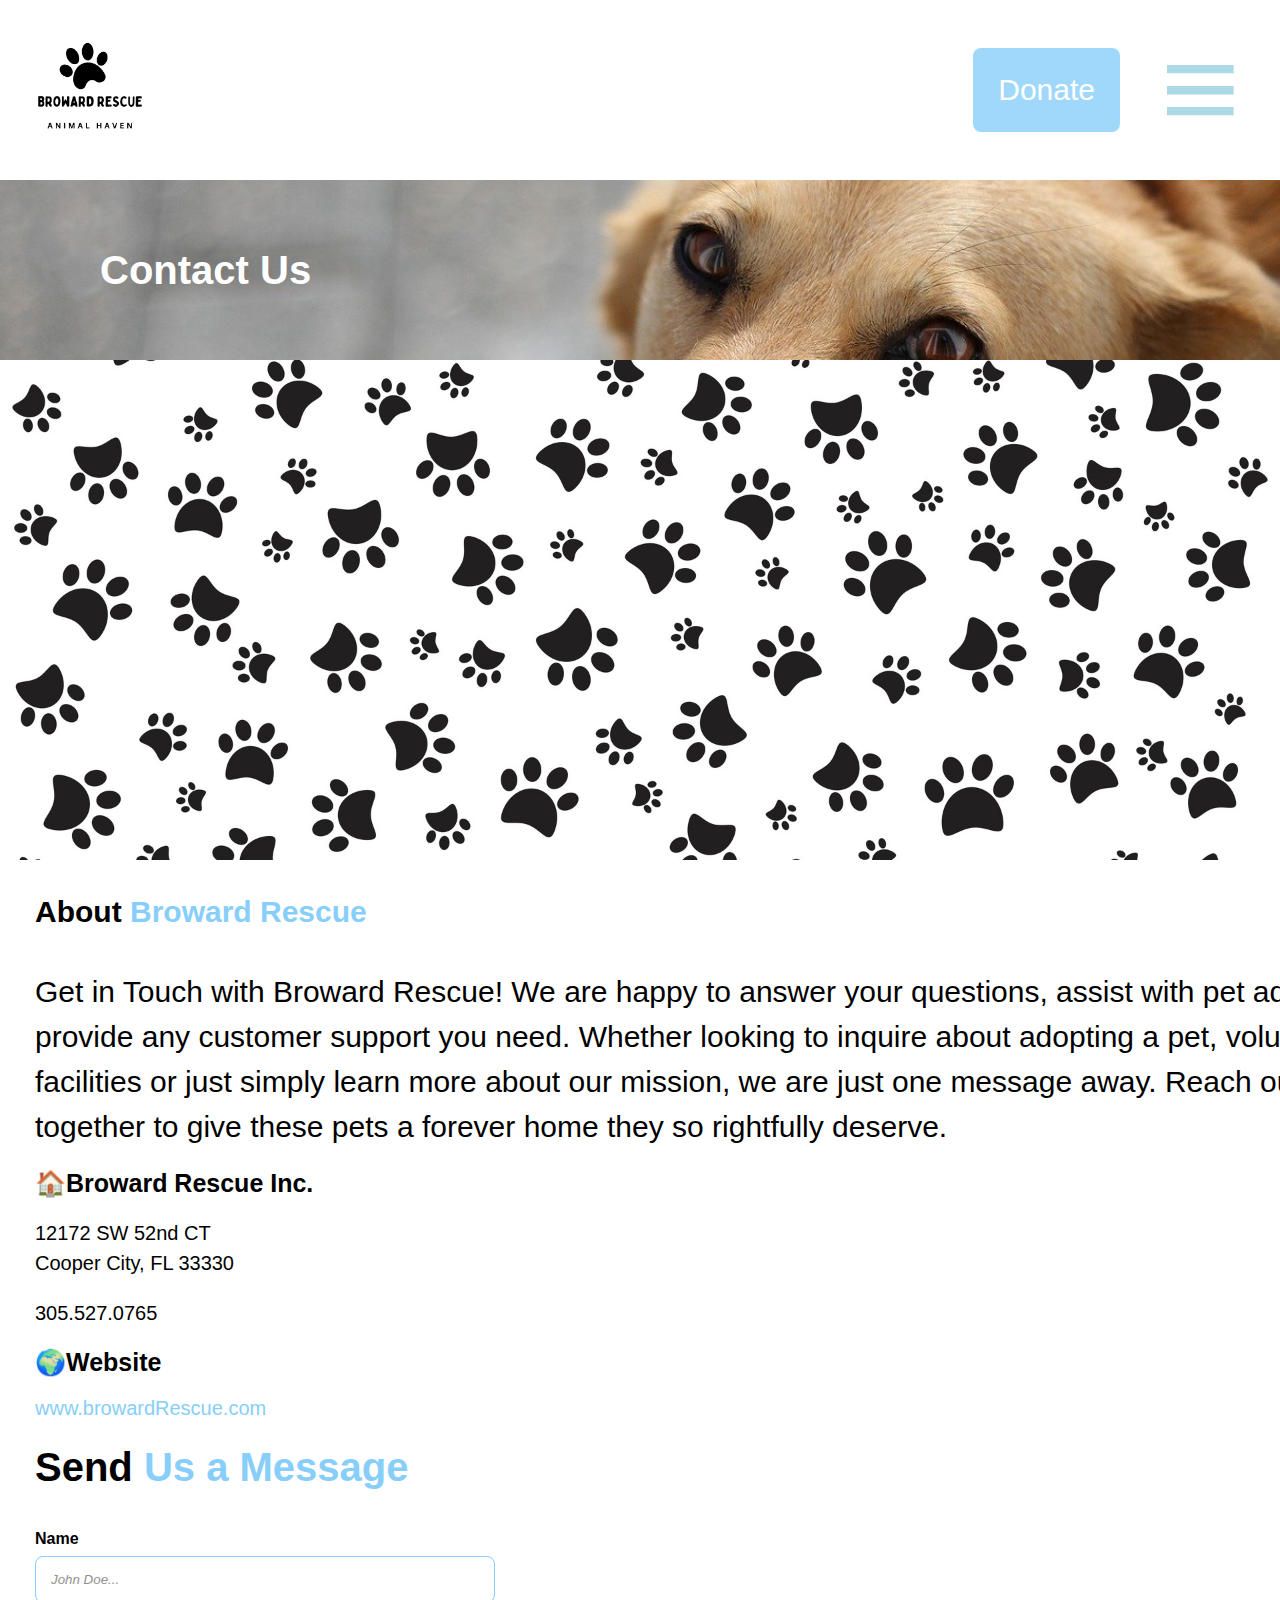
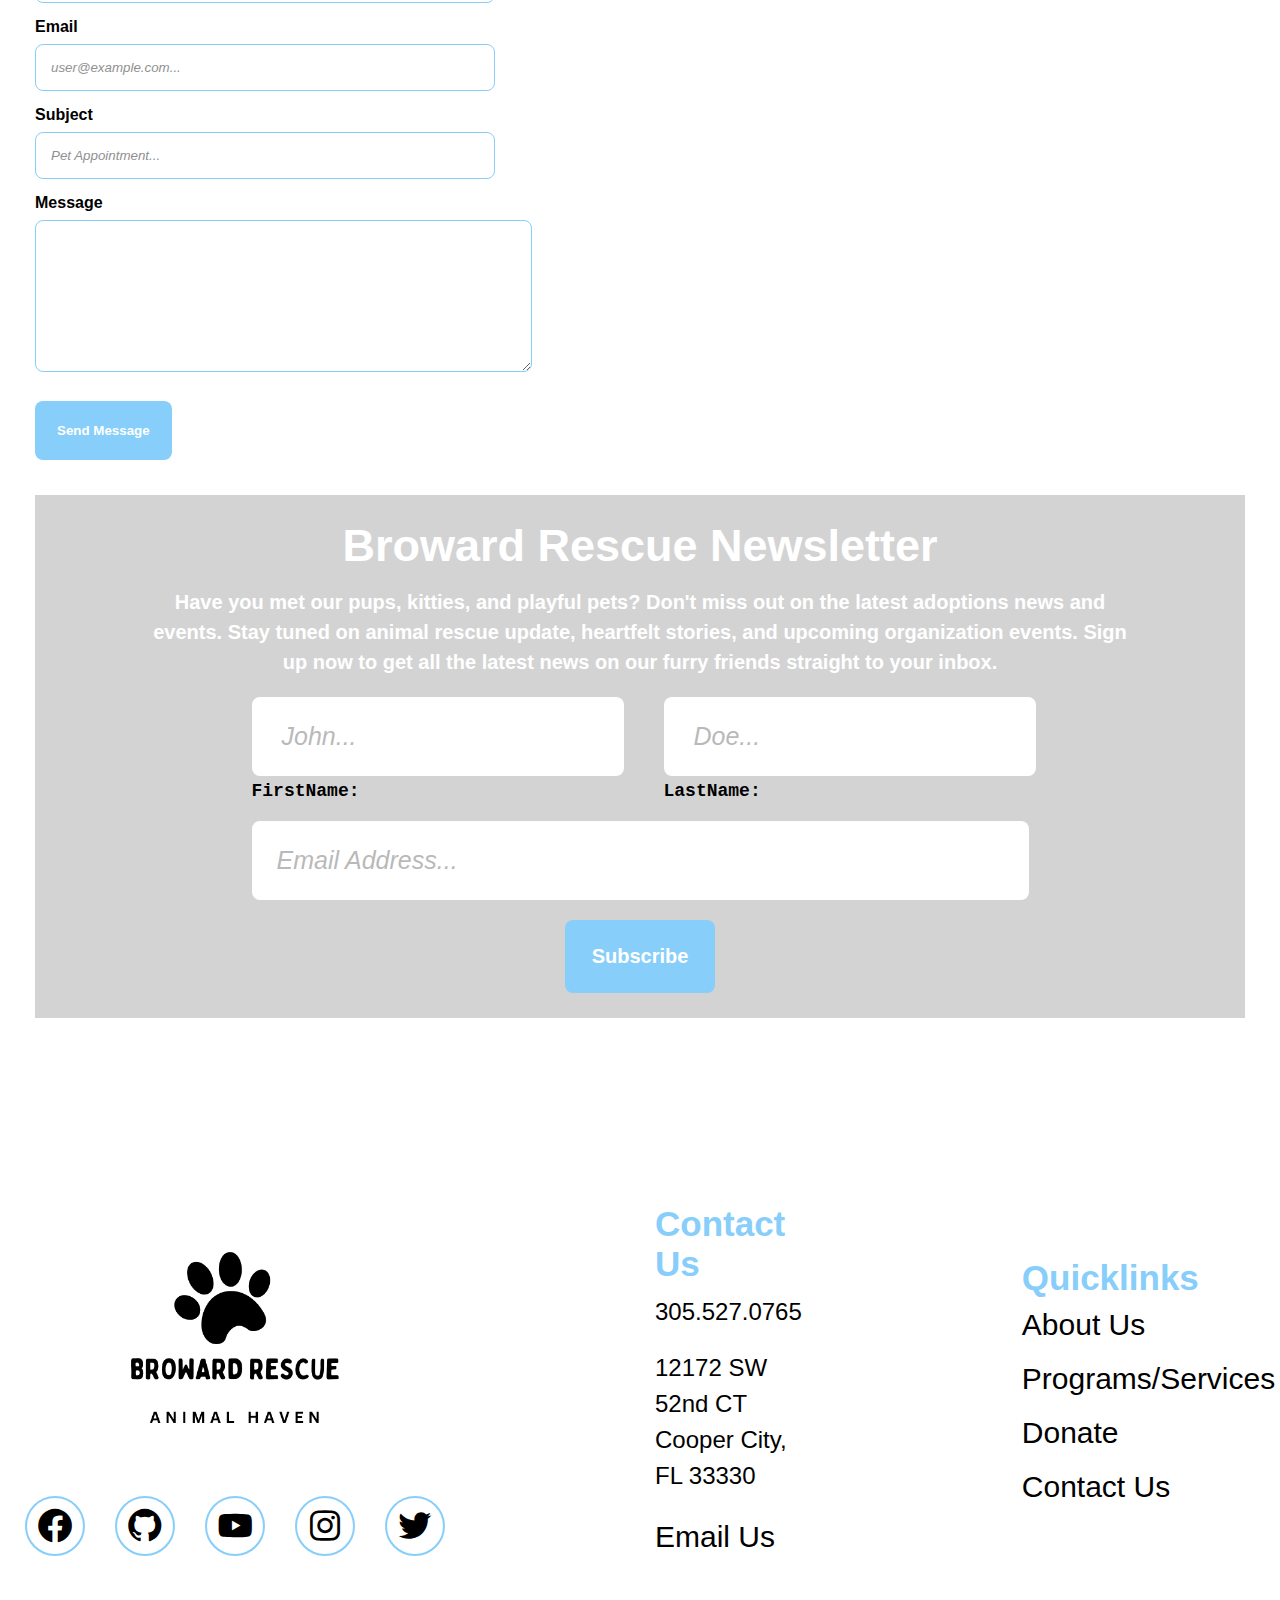
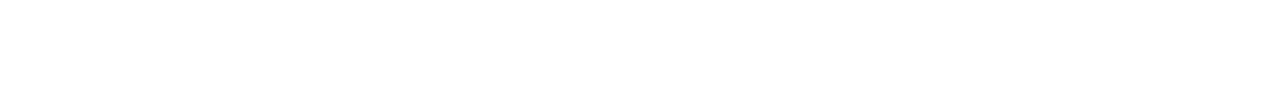
<file: nonProfit/contact.html>
<!DOCTYPE html>
<html lang="en-us">
    <head>
        <meta charset="utf-8">
        <title>Broward Rescue</title>
        <link rel="stylesheet" href="css/style.css">
        <link rel="icon" type="image/x-icon" href="favicon/favicon.ico"><!--link to favicon for web tab-->
        <link href='https://unpkg.com/boxicons@2.1.4/css/boxicons.min.css' rel='stylesheet'><!--Link to box icons external stylesheet-->
        <script src="scripts/script.js"></script>
    </head>
    <body>
        <header>
            <!--Insert organization logo-->
            <img src="images/browardRescueFixedSpelling.png" alt="Broward Rescue" usemap="#imageMap">

            <map name="imageMap">
                <area target="_self" alt="Rescue" title="Broward Rescue" href="index.html" coords="0,1,500,498" shape="rect">
            </map>
            
            <nav aria-label="Web Page Navigation">
                <!--Create donation link-->
                <a href="donate.html">Donate</a>

                <!--Create hamburger menu icon-->
                <div class="hamburgerMenu">
                    <i class='bx bx-menu' onclick="openMenu()" aria-expanded="false" aria-controls="navLinks" role="button"></i>
                </div>
                
                <!--Create links-->
                <ul class="navLinks" id="navLinks">
                    <li><a href="index.html">Home</a></li>
                    <li><a href="about.html">About Us</a></li>
                    <li><a href="contact.html">Contact Us</a></li>
                    <li><a href="programs.html">Programs/Services</a></li>
                </ul> 
            </nav>
            
        </header>
        <main>

            <!--Create contact us section container-->
            <section class="contactHeader">
                <h2>Contact Us</h2>
            </section>
            
            <!--Create google map section-->
            <div class="googleMapContainer">
                <!--Create google map-->
                <iframe src="https://www.google.com/maps/embed?pb=!1m18!1m12!1m3!1d14337.512123866181!2d-80.32058807696745!3d26.05389913622965!2m3!1f0!2f0!3f0!3m2!1i1024!2i768!4f13.1!3m3!1m2!1s0x88d9a7ae27b7bab7%3A0x67981bd755f15062!2s12172%20SW%2052nd%20Ct%2C%20Cooper%20City%2C%20FL%2033330!5e0!3m2!1sen!2sus!4v1729825459041!5m2!1sen!2sus" width="600" height="450" style="border:0;" allowfullscreen="" loading="lazy" referrerpolicy="no-referrer-when-downgrade" aria-label="Google Map"></iframe>
            </div>

            <!--Create contact us section container-->
            <section class="contactInfoContainer" aria-label="Contact Information">
                <div class="contactItemText">
                    <h2>About <span>Broward Rescue</span></h2>

                    <p>
                        Get in Touch with Broward Rescue! We are happy to answer your questions, assist with pet adoptions, and provide any customer support you need.
                        Whether looking to inquire about adopting a pet, volunteer in one of our facilities or just simply learn more about our mission, we are just one message away.
                        Reach out now, let's work together to give these pets a forever home they so rightfully deserve.
                    </p>

                    <!--Create company contact info-->
                    <div class="contactInformation">
                        <h4>&#x1F3E0;Broward Rescue Inc.</h4>
                        <p>12172 SW 52nd CT <br> Cooper City, FL 33330</p>   
                        <p>305.527.0765</p>

                        <h4>&#x1F30D;Website</h4>
                        <a href="index.html">www.browardRescue.com</a>
                    </div>
                    
                </div>
                <div class="contactForm">
                    <h2>Send <span>Us a Message</span></h2>
                    <form action="https://professorcooke.org/forms/processform.php" class="contactFormFormat">
                        <!--Prompt user for full name-->
                        <label for="fullName">Name</label><br>
                        <input type="text" name="fullName" id="fullName" placeholder="John Doe..." required pattern="[a-zA-Z\s]+"><br>

                        <!--Prompt user for email address-->
                        <label for="emailAddress">Email</label><br>
                        <input type="email" name="emailAddress" id="emailAddress" placeholder="user@example.com..." required><br>

                        <!--Prompt user for message subject-->
                        <label for="subject">Subject</label><br>
                        <input type="text" name="subject" id="subject" placeholder="Pet Appointment..." required minlength="3" maxlength="100"><br>

                        <!--Prompt user for a message-->
                        <label for="message">Message</label><br>
                        <textarea name="message" id="message" cols="60" rows="10" required minlength="10" maxlength="500"></textarea><br>

                        <!--Create submit button-->
                        <input type="submit" value="Send Message">

                    </form>
                </div>
            </section>

            <!--Create news letter-->
            <section class="newsContainer">
                <h2>Broward Rescue Newsletter</h2>

                <!--Insert newsletter tagline-->
                <p>Have you met our pups, kitties, and playful pets? Don't miss out on the latest adoptions news and events.
                    Stay tuned on animal rescue update, heartfelt stories, and upcoming organization events. Sign up 
                    now to get all the latest news on our furry friends straight to your inbox.
                </p>
                <!--Create newsletter form-->
                <form action="https://professorcooke.org/forms/processform.php">
                    <div class="inputContainer">

                        <div class="formField">
                            <!--Prompt for first name-->
                            <input type="text" name="firstName" id="firstName" placeholder="John...">
                            <label for="firstName">FirstName:</label>
                        </div>

                        <div class="formField">
                            <!--Prompt for last name-->
                            <input type="text" name="lastName" id="lastName" placeholder="Doe..."> 
                            <label for="lastName">LastName:</label>
                        </div>
                    </div>

                    <div class="formField fullWidth">
                        <input type="email" name="email" id="email" placeholder="Email Address...">
                    </div>
                    

                    <!--Create submit button-->
                    <input type="submit" value="Subscribe">
                </form>
            </section>
        </main>
        <footer>

            <!--Create logo container-->
            <div class="footerLogoContainer">
                <img src="images/browardRescueFixedSpelling.png" alt="Broward Rescue">

                <!--Create social media icons-->
                <div class="socialMediaContainer">
                    <a href="https://www.facebook.com" target="_blank" aria-label="Facebook"><i class='bx bxl-facebook-circle'></i></a>
                    <a href="https://github.com/Daniel1000c/website-Portfolio" target="_blank" aria-label="Github"><i class='bx bxl-github'></i></a> 
                    <a href="https://www.youtube.com" target="_blank" aria-label="Youtube"><i class='bx bxl-youtube'></i></a>
                    <a href="https://www.instagram.com" target="_blank" aria-label="Instagram"><i class='bx bxl-instagram' ></i></a>
                    <a href="https://twitter.com" target="_blank" aria-label="Twitter"><i class='bx bxl-twitter'></i></a>
                </div>
            </div>

            <div class="qckLinkContainer">
                <!--Create quick link items-->
                <div class="qckLinkItem">
                    <h3>Contact Us</h3>

                    <p>305.527.0765</p>
                    <p>12172 SW 52nd CT <br> Cooper City, FL 33330</p>
                    <p><a href="mailto:velezdaniel516@gmail">Email Us</a></p>
                </div>
                <div class="qckLinkItem">
                    <h3>Quicklinks</h3>

                    <a href="about.html">About Us</a>
                    <a href="programs.html">Programs/Services</a>
                    <a href="donate.html">Donate</a>
                    <a href="contact.html">Contact Us</a>
                </div>
            </div>
            <p>&copy; 2024 Broward Rescue | <a href="privacy.html">Privacy Policy</a></p>
        </footer>
    </body>
</html>
</file>
<file: css/style.css>
/*****************Font Face Formatting*****************/

/*Varela Round*/
@import url('https://fonts.googleapis.com/css2?family=Varela+Round&display=swap');

/*Barlow*/
@import url('https://fonts.googleapis.com/css2?family=Barlow:ital,wght@0,100;0,200;0,300;0,400;0,500;0,600;0,700;0,800;0,900;1,100;1,200;1,300;1,400;1,500;1,600;1,700;1,800;1,900&display=swap');

/*****************End of Font Face Formatting*****************/

/*****************Key Frame Formatting*****************/

/*dropDown animation*/
@keyframes dropDown {
    0% {
        transform: translateY(-100px);
    }
    100% {
        transform: translateY(0);
    }
}
/*****************End of Key Frame Formatting*****************/

/*****************General Formatting*****************/
* {
    padding: 0;
    margin: 0;
    box-sizing: border-box;
}

/**Web Container Formatting**/
#webContainer {
    max-width: 1200px;
    min-height: 100vh;
    margin: 0 auto;
}

/**Create Root Formatting**/
:root {
    --nav-font: 'Varela Round', sans-serif;
    --general-font: 'Barlow', sans-serif;
    --general-text-color: white;
}

/*****************End of General Formatting*****************/

/*****************Section Formatting*****************/

/**Header Formatting**/

/*Create nav bar drop down animation*/
.navbar {
    animation: dropDown 1s ease;
}

/*Format navbar brand logo*/
.navbar-brand img {
    width: 45px;
}

/*Format navigation link text*/
.nav-item {
    font-family: var(--nav-font);
    font-size: 1rem;
    font-weight: bold;
    text-transform: uppercase;
    letter-spacing: 2px;
}

/**About Section Formatting**/

/*Format about container background color*/
.container {
    background-color: #3b41ae;
}

/*Format row h3 tag*/
.row h3 {
    text-align: center;
    font-family: var(--general-font);
    font-weight: bolder;
    font-size: 3rem;
    margin: 20px 0px 20px 0px;
    letter-spacing: 2px;
    background: linear-gradient(to left, #e6e7fb, #cfd3f4, #aeb5ec, #7f8ee0, #3b41ae);
    -webkit-background-clip: text;
    -webkit-text-fill-color: transparent;
     background-clip: text;
     color: transparent;
}

/*Format timeline section*/
.timeline {
    position: relative;
    list-style: none;
    margin: 20px 0px 20px 0px;
    display: flex;
    flex-direction: column;
    gap: 20px;
}
  
.timeline .timeline-item {
    position: relative;
    background-color: lightgray;
    border-radius: 10px;
    padding: 12px;
    margin: 20px 0px 20px 0px;
    width: 100%;
    flex-direction: column;
    justify-content: space-between;
    flex: 1;
    min-height: 50px;
    background-color: #5F66C4;
    color: var(--general-text-color);
}

/*Format*/
  
.timeline .timeline-item:after {
    position: absolute;
    display: block;
    top: 0;
}
  


/*****************End of Section Formatting*****************/

/*****************Footer Formatting*****************/
/*****************End of Footer Formatting*****************/
</file>
<file: nonProfit/css/style.css>
/*General Formatting*/
* {
    padding: 0;
    margin: 0;
    box-sizing: border-box;
}
/*End of general formatting*/

/*Keyframe formatting*/
@keyframes slideLeft {
    0% {
        transform: translateX(-300%);
    }
    100% {
        transform: translateX(0);
    }
}

@keyframes appear {
    0% {
        opacity: 0;
    }
    100% {
        opacity: 1;
    }
}

/*Format header*/
header {
    padding: 15px;
    display: flex;
    align-items: center;
    justify-content: space-between;
}

header img {
    width: 150px;
    height: auto;
}

header img:hover {
    cursor: pointer;
}

header nav {
    display: flex;
    justify-content: space-between;
    align-items: center;
    padding: 15px;
}

/*Format header donate button*/
header nav a {
    text-decoration: none;
    background-color: rgba(135, 206, 250, 0.8);
    padding: 25px;
    font-size: 30px;
    font-family: Arial, Helvetica, sans-serif;
    color: white;
    border-radius: 8px;
    margin-right: 30px;
    transition: 0.5s ease;/*Add smooth transition hover*/
}

header a:hover {
    background-color: rgba(70, 130, 180, 0.8);
}

/*Format hamburger menu icon*/
header nav .bx-menu {
    font-size: 50px;
    color: lightblue;
}

/*Create hover animation for hamburger menu*/
header nav .bx-menu:hover {
    cursor: pointer;
}

nav .navLinks {
    display: flex;
    flex-direction: column;
    position: fixed;
    top: 0;
    right: 0;
    height: 100vh;
    padding-top: 15px;
    z-index: 1000;
    transform: translateX(100%);
    background-image: url(../images/animalPrint.png);
    background-size: cover;
    background-position: center;
    opacity: 0;
    transition: transform 0.5s ease, opacity 0.5s ease;
}

nav .navLinks li {
    list-style-type: none;
    margin-bottom: 50px;
}

nav .navLinks li a {
   background-color: transparent; 
   color: limegreen;
   font-weight: bolder;
   font-size: 40px;
   border-radius: 8px;
   transition: 0.5s ease;/*Add smooth transition hover*/
   text-align: left;
}

nav .navLinks li a:hover {
    color: rgb(70, 130, 180);
}

/*Show links when hamburger menu icon is clicked*/
header nav.active .navLinks {
   transform: translateX(0);
   opacity: 1;
}


/*End of header formatting*/

/*Section Formatting*/
/*Create pie chart graph*/
.impactGraphContainer {
    display: flex;
    justify-content: center;
    align-items: center;
    height: 400px;
}

/*Create flyer slide container*/
.flyerContainer {
    position: relative;
    width: 80%;
    max-width: 600px;
    margin: auto;
    overflow: hidden;
    padding: 20px;
}

.flyerSlider {
    width: 100%;
    position: relative;
}

/*Format slider icons*/
.prev, .next {
    cursor: pointer;
    position: absolute;
    top: 50%;
    width: auto;
    padding: 16px;
    margin-top: -22px;
    color: white;
    font-weight: bolder;
    font-size: 18px;
    border-radius: 0 3px 3px 0;
    background-color: rgba(0, 0, 0, 0.5);
    border: none;
    outline: none;
    z-index: 10;
}

.next {
    right: 20px;
}

.prev:hover, .next:hover {
    background-color: rgba(0, 0, 0, 0.8);
}

/*Format slide imgs*/
.flyerContainer .flyerSlider .flyer {
    display: none;
    width: 100%;
    border: 5px solid lightblue;
}

/*Show first slide image by default*/
.flyerContainer .flyerSlider .flyer:first-child {
    display: block;
}


.aboutContainer {
    display: flex;
    justify-content: center;
    align-items: normal;
    flex-direction: column;
    padding: 65px;
    background-image:
        linear-gradient(rgba(0,0,0,0.5),rgba(0,0,0,0.6)), 
        url(../images/aboutImg.jpg);
    background-position: center;
    background-size: cover;
    background-attachment: fixed;
    height: 50vh;
}

.aboutContainer h2 {
    font-family: sans-serif;
    font-size: 45px;
    color: white;
}

.aboutContainer p {
    color: white;
    font-family: sans-serif;
    font-weight: lighter;
    font-size: 20px;
    line-height: 1.5;
    margin-top: 15px;
    width: 750px;
}

/*Format about link*/
.aboutContainer a {
    font-family: sans-serif;
    color: lightblue;
    font-weight: bolder;
    text-decoration: none;
    font-size: 35px;
    margin-top: 15px;
    transition: 0.5s ease;/*Create smooth hover transition*/
}

.aboutContainer a:hover {
    color: rgb(70, 130, 180);
    cursor: pointer;
}

/*Format imgLink container*/
.imgLinkContainer{
    display: flex;
    justify-content: center;
    align-items: center;
    margin: 35px;
    gap: 20px
}

/*Format imgs*/
.imgLinkContainer .imgLink img{
    width: 250px;
    margin-bottom: 25px;
}

/*Format img links*/
.imgLinkContainer .imgLink a {
    text-decoration: none;
    font-weight: bolder;
    font-family: sans-serif;
    color: lightskyblue;
    font-size: 30px;
    transition: 0.5s ease;/*Create smooth hover transition*/
}

.imgLinkContainer .imgLink a:hover {
    color: rgb(70, 130, 180);
    cursor: pointer;
    text-decoration: underline;
}

/*Format overview container*/
.overContainer {
    margin: 35px;
}

.overContainer .overviewItem h2 {
    font-family: sans-serif;
    font-size: 40px;
    color: darkslategrey;
    margin-bottom: 20px;
}

.overContainer .overviewItem h4 {
    font-size: 25px;
    color: darkcyan;
    margin-bottom: 15px;
}

.overContainer .overviewItem p {
    line-height: 1.5;
    margin-bottom: 20px;
    font-family: sans-serif;
    color: darkcyan;
    width: 900px;
    font-size: 15px;
}

.overContainer .overviewItem .overImgLink {
    margin-bottom: 40px;
}
/*Format section imgs */
.overContainer .overviewItem .overImgLink img {
    width: 890px;
    margin-bottom: 30px;
}

.overContainer .overviewItem .overImgLink  h2 {
    font-family: 'Times New Roman', Times, serif;
    font-weight: bold;
    margin-bottom: 25px;
}

/*Format img p tags*/
.overContainer .overviewItem .overImgLink p {
    font-family: sans-serif;
    font-size: 20px;
    color: darkcyan;
    font-weight: lighter;
}

/*Format img links*/
.overContainer .overviewItem .overImgLink a {
    display: inline-block;
    width: 200px;
    text-decoration: none;
    background-color: transparent;
    color: darkslategrey;
    padding: 15px;
    text-align: center;
    margin-top: 20px;
    font-size: 20px;
    font-family: sans-serif;
    font-weight: bolder;
    border: 1px solid black;
    transition: 0.5s ease;/*Create smooth hover transition*/
}

.overContainer .overviewItem .overImgLink a:hover {
    color: lightskyblue;
    border: 1px solid lightskyblue;
}

/*Format news letter section*/
.newsContainer {
    display: flex;
    justify-content: center;
    align-items: center;
    flex-direction: column;
    margin: 35px;
    background-color: lightgray;
    padding: 25px;
}

.newsContainer h2 {
    font-family: sans-serif;
    font-size: 45px;
    color: white;
}

/*Format newsletter p tag*/
.newsContainer p {
    line-height: 1.5;
    font-family: sans-serif;
    text-align: center;
    color: white;
    margin-top: 5px;
    margin-bottom: 5px;
    font-size: 16px;
    font-weight: bolder;
}

.newsContainer form {
    display: flex;
    flex-wrap: wrap;
    gap: 20px;
}

/*Format input fields*/
.newsContainer form .inputContainer {
    display: flex;
    justify-content: space-between;
    width: 100%;
    gap: 40px;
    margin-top: 5px;
}

.newsContainer form .inputContainer .formField {
    flex: 1;
    display: flex;
    flex-direction: column;
}

/*Format labels*/
.newsContainer form .inputContainer .formField label {
    margin-top: 5px;
    font-family: monospace;
    font-weight: bolder;
    font-size: 18px;
}

/*Format inputs*/
.newsContainer form .inputContainer .formField input {
    padding: 25px;
    font-size: 25px;
    border: none;
    border-radius: 8px;
}

/*Format input placeholders*/
.newsContainer form .inputContainer .formField input::placeholder{
    opacity: 0.5;
    font-style: italic;
    padding-left: 5px;
}

/*Format input focus*/
.newsContainer form .inputContainer .formField input:focus {
    outline: none;
}

/*Format email input*/
.fullWidth {
    width: 100%;
}

.fullWidth input {
    width: 100%;
    padding: 25px;
    border-radius: 8px;
    border: none;
    font-size: 25px;
}

.fullWidth input::placeholder {
    opacity: 0.5;
    font-style: italic;
}

.fullWidth input:focus {
    outline: none;
}


/*Format button*/
.newsContainer form input[type="submit"] {
    padding: 25px;
    display: inline-block;
    width: 150px;
    border-radius: 8px;
    color: white;
    border: none;
    font-weight: bolder;
    font-size: 20px;
    background-color: lightskyblue;
    transition: 0.5s ease;/*Create smooth hover transition*/
    margin: 0 auto;
}

.newsContainer form input[type="submit"]:hover {
    cursor: pointer;
    background-color: rgb(70, 130, 180);
}

/*Format about us img container*/
.introImg {
    background-image: url(../images/aboutUsCat.jpg);
    background-position: center;
    background-size: cover;
    background-attachment: fixed;
    height: 23vh;
    display: flex;
    justify-content: left;
    align-items: center;
}

/*Format about img heading*/
.introImg h2 {
    color: white;
    font-family: sans-serif;
    font-size: 50px;
    margin-left: 100px;
}

/*Format mission section*/
.missionStatement {
    margin: 35px;
    display: flex;
    justify-content: left;
    align-items: center;
    flex-direction: row;
    gap: 50px;
    align-items: flex-start;
}

/*Format mission heading*/
.missionStatement .missionItemText h2 {
    color: lightskyblue;
    font-family: sans-serif;
    font-weight: bolder;
    font-size: 55px;
    margin-bottom: 50px;
    text-decoration: underline;
}

.missionStatement .missionItemText p {
    line-height: 1.5;
    font-family: sans-serif;
    font-size: 20px;
    color: darkslategray;
    margin-bottom: 25px;
}

/*Format first letter of first p tag to be big and bold*/
.missionStatement .missionItemText .dropCap:first-letter {
    font-size: 3em;
    line-height: 0;
}

/*Format mission quicklinks header*/
.missionStatement .quickLinks {
    margin-top: 25px;
    align-self: flex-start;
}

.missionStatement .quickLinks h4 {
    font-family: sans-serif;
    font-weight: bolder;
    font-size: 30px;
    margin-bottom: 15px;
}

.missionStatement .quickLinks .missionQckLink ul li {
    list-style-type: none;
    margin-bottom: 10px;
}

.missionStatement .quickLinks .missionQckLink ul li a{
    text-decoration: none;
    color: lightskyblue;
    font-weight: bolder;
    font-family: sans-serif;
    font-size: 20px;
    transition: 0.5s ease;/*Add smooth hover transition*/
}

.missionStatement .quickLinks .missionQckLink ul li a:hover {
    color: rgb(70, 130, 180);
}

/*Format member section*/
.membersContainer {
    display: flex;
    justify-content: center;
    align-items: center;
    flex-direction: column;
    margin: 35px;
    background-color: darkgreen;
}

/*Format header*/
.membersContainer h2 {
    font-family: sans-serif;
    font-size: 50px;
    color: lightskyblue;
}

.membersContainer img {
    margin: auto;
    width: 400px;
    margin-top: 15px;
    margin-bottom: 15px;
}

.membersContainer .memberCardContainer .memberCards {
    background-color: lightskyblue;
    padding: 25px;
    border-radius: 8px;
    margin-bottom: 25px;
}

.membersContainer .memberCardContainer .memberCards h3 {
    font-family: sans-serif;
    color: white;
    text-align: center;
}

/*Format video section*/
.videoContainer {
    padding: 25px;
    background-color: #6B7D7D;
    display: flex;
    justify-content: center;
    align-items: center;
}

.videoContainer iframe {
    max-width: 100%;
    max-height: 100%;
    border: none;
}
/*Format testimonial container*/
.testimonials { 
    display: flex;
    justify-content: center;
    align-items: center;
    flex-direction: column;
    padding: 25px;
}

/*Format creator img*/
.testimonials img {
    width: 200px;
    height: 190px;
    border-radius: 50%;
    margin-bottom: 10px;
    border: 4px solid lightskyblue;
}

/*Format headings*/
.testimonials h4 {
    font-size: 30px;
    font-family: sans-serif;
    color: lightskyblue;
    font-weight: bolder;
}

.testimonials h5 {
    font-family: sans-serif;
    font-weight: lighter;
    color: lightskyblue;
    margin-top: 5px;
}

/*Format testimonials blockquote tag*/
.testimonials blockquote { 
    font-family: sans-serif;
    font-weight: bolder;
    font-size: 30px;
    width: 500px;
    line-height: 1.5;
    margin-top: 10px;
    position: relative;
    quotes: "“" "”";
    padding: 15px;
}

/*Format opening tag*/
.testimonials blockquote::before {
    content: open-quote;
    font-size: 50px;
    color: lightskyblue;
    position: absolute;
    left: -30px;
    top: -10px;
}

.testimonials blockquote::after {
    content: close-quote;
    font-size: 50px;
    position: absolute;
    color: lightskyblue;
    right: 130px;
    bottom: -10px;
}

/*Format donate section*/
.donateContainer {
    display: flex;
    justify-content: center;
    align-items: center;
    background-image: url(../images/donateBackground.jpg);
    background-position: center;
    background-size: cover;
    height: 15vh;
}

/*Format donate button*/
.donateContainer a {
    text-decoration: none;
    background-color: lightskyblue;
    padding: 25px;
    display: inline-block;
    width: 150px;
    text-align: center;
    border-radius: 8px;
    font-family: sans-serif;
    color: white;
    font-weight: bolder;
    font-size: 25px;
    border: 1px solid black;
    transition: 0.5s ease;/*Create smooth hover transition*/
}

.donateContainer a:hover {
    background-color: rgb(70, 130, 180);
}

/*Google maps section formatting*/
.googleMapContainer {
    background-image: url(../images/vecteezy_cat-paw-seamless-pattern-animal-footstep-vector-pattern-on_34132301.jpg);
    background-position: center;
    background-size: cover;
    display: flex;
    justify-content: center;
    align-items: center;
    padding: 25px;
}

/*Format contact container*/

/*Format contact header*/
.contactHeader {
    display: flex;
    justify-content: left;
    align-items: center;
    background-image: url(../images/contactHeader.jpg);
    background-position: center;
    background-size: cover;
    background-attachment: fixed;
    height: 20vh;
}

.contactHeader h2 {
    font-family: sans-serif;
    color: white;
    font-size: 40px;
    margin-left: 100px;
}

.contactInfoContainer {
    margin: 35px;
    display: flex;
    justify-content: center;
    align-items: normal;
    flex-direction: column;
}

/*Formt contact info text items*/
.contactInfoContainer .contactItemText h2 {
    font-family: sans-serif;
    font-size: 30px;
    margin-bottom: 40px;
}

.contactInfoContainer .contactItemText h2 span {
    color: lightskyblue;
}

/*Format contact p tag*/
.contactInfoContainer .contactItemText p {
    font-family: sans-serif;
    font-size: 20px;
    line-height: 1.5;
    margin-bottom: 20px;
}

/*Format contact information heading*/
.contactInfoContainer .contactItemText .contactInformation h4 {
    font-family: sans-serif;
    font-size: 18px;
    margin-bottom: 20px;
}

.contactInfoContainer .contactItemText .contactInformation p {
    font-size: 15px;
}
/*Format contact information link*/
.contactInfoContainer .contactItemText .contactInformation a {
    font-family: sans-serif;
    font-size: 15px;
    text-decoration: none;
    color: lightskyblue;
    transition: 0.5s ease;/*Create smooth hover transition*/
}

.contactInfoContainer .contactItemText .contactInformation a:hover {
    color: rgb(70, 130, 180);
    text-decoration: underline;
}

/*Format contact form section*/
.contactForm {
    margin-top: 25px;
}

/*Format contact form header*/
.contactForm h2 {
    font-family: sans-serif;
    font-size: 40px;
    margin-bottom: 40px;
}

.contactForm h2 span {
    color: lightskyblue;
}

/*Format contact form*/
.contactInfoContainer .contactForm .contactFormFormat label {
    font-family: sans-serif;
    font-weight: bolder;
}

.contactInfoContainer .contactForm .contactFormFormat input[type="text"],
.contactInfoContainer .contactForm .contactFormFormat input[type="email"]{
    margin-bottom: 15px;
    padding: 8px;
    border: 1px solid lightskyblue;
    border-radius: 8px;
    display: inline-block;
    width: 460px;
    margin-top: 8px;
}

.contactInfoContainer .contactForm .contactFormFormat input::placeholder {
    font-style: italic;
    opacity: 0.8;
}

/*Format textarea*/
.contactInfoContainer .contactForm .contactFormFormat textarea {
    border-radius: 8px;
    border: 1px solid lightskyblue;
    margin-bottom: 25px;
    margin-top: 8px;
}

/*Format submit button*/
.contactInfoContainer .contactForm .contactFormFormat input[type="submit"] {
    border: none;
    padding: 22px;
    border-radius: 8px;
    font-family: sans-serif;
    font-weight: bolder;
    text-align: center;
    color: white;
    background-color: lightskyblue;
    transition: 0.5s ease;/*Create smooth hover transition*/
}

.contactInfoContainer .contactForm .contactFormFormat input[type="submit"]:hover {
    border: 1px solid lightskyblue;
    color: lightskyblue;
    background-color: transparent;
}

/*Format programs header container*/
.programsHeader {
    display: flex;
    justify-content: center;
    align-items: normal;
    flex-direction: column;
    margin: 35px;
}

/*Format header titles*/
.programsHeader h2 {
    font-family: sans-serif;
    font-size: 50px;
    color: lightskyblue;
    margin-bottom: 15px;
    animation: slideLeft 1s ease;/*Create slide from left animation*/
}

.programsHeader h3 {
    font-family: sans-serif;
    font-size: 40px;
    color: darkslategray;
    animation: slideLeft 1.4s ease;/*Create slide from left animation*/
}

.programsHeader p{
    margin-top: 20px;
    line-height: 1.5;
    font-family: sans-serif;
    font-size: 20px;
    animation: slideLeft 2s ease;/*Create slideleft animation*/
}

/*Format program header img*/
.programsHeader img {
    margin-top: 30px;
    border-radius: 50%;
    animation: appear 2.5s ease;/*Create appear animation*/
}

/*Format program card container*/
.cardContainer {
    display: flex;
    justify-content: center;
    align-items: center;
    flex-direction: column;
    margin: 35px;
    background-color: lightskyblue;
    padding: 25px;
}

.cardContainer h2 {
    font-family: sans-serif;
    font-size: 40px;
    color: darkslategray;
    font-weight: bolder;
    border-bottom: 15px dotted darkslategray;
}

/*Format card grid*/
.cardContainer .cardGrid {
    display: grid;
    grid-template-columns: 1fr 1fr;
    gap: 30px;
    margin-top: 20px;
}

/*Format images*/
.cardContainer .cardGrid .card img {
    width: 400px;
    border-top-left-radius: 8px;
    border-top-right-radius: 8px;
}

/*Format cards*/
.cardContainer .cardGrid .card {
    background-color: white;
    border-radius: 8px;
    transition: 0.5s ease;/*Create smooth scale hover animation*/
}

.cardContainer .cardGrid .card h4 {
    font-family: sans-serif;
    margin-top: 5px;
    padding-left: 5px;
    font-size: 25px;
    color: darkslategray;
}

.cardContainer .cardGrid .card p {
    line-height: 1.5;
    font-family: sans-serif;
    font-size: 16px;
    padding: 5px;
    color: lightskyblue;
    font-weight: bolder;
}

.cardContainer .cardGrid .card:hover {
    transform: scale(1.1);
    box-shadow: 0 8px 16px rgba(0, 0, 0, 0.3);
}

/*Format impact container*/
.impactContainer {
    display: flex;
    justify-content: center;
    align-items: center;
    flex-direction: column;
    background-color: #3DA35D;
    padding: 25px;
}

.impactContainer h2 {
    font-family: sans-serif;
    font-size: 40px;
    color: white;
}

/*Format impact container img*/
.impactContainer img {
    margin-top: 30px;
    margin-bottom: 30px;
    border: 2px solid #3DA35D;
    width: 800px;
    border-radius: 8px;
}

/*Format donation container*/
.donationContainer {
    margin: 35px;
    display: flex;
    justify-content: left;
    align-items: center;
    flex-direction: row;
    gap: 50px;
    align-items: flex-start;
}

/*Format donation header section img*/
.donationHeader {
    background-image: url(../images/dogDonations.jpg);
    background-position: center;
    background-size: cover;
    background-attachment: fixed;
    height: 20vh;
    display: flex;
    justify-content: left;
    align-items: center;
}

.donationHeader h2 {
    color: white;
    font-family: sans-serif;
    font-size: 50px;
    margin-left: 100px;
}

/*Format donationItemText headers*/
.donationContainer .donateTextItem h2 {
    font-family: sans-serif;
    font-size: 50px;
    margin-bottom: 30px;
    color: darkslategray;
    border-bottom: 5px dotted darkslategray;
    width: 420px;
}

.donationContainer .donateTextItem h3 {
    margin-bottom: 8px;
    color: lightskyblue;
    font-size: 30px;
    font-family: sans-serif;
}

/*Format donate item text statements*/
.donationContainer .donateTextItem p {
    line-height: 1.5;
    font-family: monospace;
    font-size: 16px;
    color: darkslategray;
    margin-bottom: 10px;
}

/*Format donation form container*/
.donationContainer .donateFormContainer {
    padding: 30px;
    border: 2px solid lightskyblue;
    border-radius: 8px;
}

/*Format donation header*/
.donationContainer .donateFormContainer h2 {
    font-family: sans-serif;
    font-size: 25px;
    margin-bottom: 25px;
    color: lightskyblue;
}

/*Format donation form label elements*/
.donationContainer .donateFormContainer label {
    font-family: sans-serif;
    font-weight: bolder;
    font-size: 18px;
    color: black;
}

/*Format radio buttons*/
.radioBtns input[type="radio"] {
    display: none;
    margin-bottom: 15px;
}

.radioBtns label {
    display: inline-block;
    padding: 10px 20px;
    background-color: lightskyblue;
    margin: 5px;
    font-family: sans-serif;
    font-size: 14px;
    border: none;
    border-radius: 8px;
    cursor: pointer;
    transition: 0.5s ease;/*Create smooth hover transition*/
}

.radioBtns  label:hover {
    background-color: transparent;
    border: 1px solid lightskyblue;
    color: lightskyblue;
}

/*Format donation form email label*/
.donationContainer .donateFormContainer input[type="email"] {
    margin-bottom: 15px;
    margin-top: 15px;
    border-radius: 8px;
    padding: 10px;
    border: 1px solid lightskyblue;
}

/*Format donation form email placeholder*/
.donationContainer .donateFormContainer input[type="email"]::placeholder {
    font-style: italic;
    opacity: 0.5;
}

/*Format donation form phone input*/
.donationContainer .donateFormContainer input[type="tel"] {
    margin-bottom: 15px;
    margin-top: 15px;
    border-radius: 8px;
    padding: 10px;
    border: 1px solid lightskyblue;
}

/*Format donation form phone placeholder*/
.donationContainer .donateFormContainer input[type="tel"]::placeholder {
    font-style: italic;
    opacity: 0.5;
}

/*Format donation form month input*/ 
.donationContainer .donateFormContainer input[type="month"] {
    margin-bottom: 15px;
    margin-top: 15px;
    border-radius: 8px;
    padding: 10px;
    border: 1px solid lightskyblue;
    display: inline-block;
    width: 195px;
}

/*Format donation form selection input*/
.donationContainer .donateFormContainer select {
    margin-bottom: 15px;
    margin-top: 15px;
    border-radius: 8px;
    padding: 10px;
    border: 1px solid lightskyblue;
    font-family: monospace;
    font-weight: bold;
}


/*Format donation form text input*/
.donationContainer .donateFormContainer input[type="text"] {
    border: 1px solid lightskyblue;
    border-radius: 8px;
    padding: 10px;
    margin-bottom: 15px;
    margin-top: 15px;
}

.donationContainer .donateFormContainer input[type="text"]::placeholder {
    font-style: italic;
    opacity: 0.5;
}
/*Format donation form text area*/
.donationContainer .donateFormContainer textarea {
    margin-top: 15px;
    border-radius: 8px;
    padding: 10px;
    border: 1px solid lightskyblue;
}

/*Format textarea placeholder*/
.donationContainer .donateFormContainer textarea::placeholder {
    font-style: italic;
    opacity: 0.5;
}

/*Format donation submit button*/
.donationContainer .donateFormContainer input[type="submit"] {
    margin-top: 25px;
    font-size: 20px;
    font-weight: bolder;
    padding: 10px;
    border: none;
    border-radius: 8px;
    background-color: lightskyblue;
    color: white;
    transition: 0.5s ease;/*Create hover transition*/
}

.donationContainer .donateFormContainer input[type="submit"]:hover {
    cursor: pointer;
    background-color: transparent;
    border: 2px solid lightskyblue;
    color: lightskyblue;
}

/*Format privacy policy*/ 
.privacyPolicyContainer {
    display: flex;
    justify-content: center;
    align-items: center;
    flex-direction: column;
    margin: 35px;
}

/*Format privacy policy header*/
.privacyPolicyContainer h1 {
    font-family: sans-serif;
    color: darkslategray;
    font-size: 60px;
    margin-bottom: 25px;
}

.privacyPolicyContainer h2 {
    font-family: sans-serif;
    color: darkslategray;
    font-size: 40px;
    margin-bottom: 10px;
}

.privacyPolicyContainer h3 {
    font-family: sans-serif;
    color: darkslategray;
    font-size: 30px;
    margin-bottom: 10px;
}

.privacyPolicyContainer h4 {
    font-family: sans-serif;
    color: darkslategray;
    font-size: 20px;
    margin-bottom: 10px;
}

/*Format privacy policy text*/
.privacyPolicyContainer p {
    font-family: sans-serif;
    line-height: 1.5;
    color: darkslategray;
}

.privacyPolicyContainer li p {
    font-family: sans-serif;
    line-height: 1.5;
    color: darkslategray;
}

.privacyPolicyContainer ul li {
    margin-bottom: 10px;
    font-family: sans-serif;
    line-height: 1.5;
    color: darkslategray;
}

/*End of section formatting*/

/*Footer formatting*/
footer {
    padding: 25px;
}

.footerLogoContainer {
    display: flex;
    justify-content: center;
    align-items: center;
    flex-direction: column;
}

/*Format social media icons*/
.socialMediaContainer {
    font-size: 40px;
    display: flex;
    justify-content: space-evenly;
    align-items: center;
    gap: 30px;
}

.socialMediaContainer a {
    color: black;
    text-decoration: none;
}

.socialMediaContainer a i {
    border: 2px solid lightskyblue;
    border-radius: 50%;
    padding: 8px;
    transition: 0.5s ease;/*Create smooth hover transition*/
}

/*Create icon hover animation*/
.socialMediaContainer i:hover {
    cursor: pointer;
    color: lightblue;
}

.footerLogoContainer img {
    width: 200px;
}

.footerLogoContainer img:hover {
    cursor: pointer;
}

footer p {
    color: lightgray;
    font-family: sans-serif;
    font-size: 14px;
}

footer p a{
    color: lightgray;
}

/*Format quick links*/
.qckLinkContainer {
    display: flex;
    justify-content: center;
    align-items: center;
    margin-top: 40px;
    margin-bottom: 20px;
    gap: 200px;
}

.qckLinkContainer .qckLinkItem {
    display: flex;
    justify-content: center;
    align-items: normal;
    flex-direction: column;
    margin: 0 10px;
}

.qckLinkContainer .qckLinkItem h3 {
    font-family: sans-serif;
    color: lightskyblue;
    font-size: 22px;
}

.qckLinkContainer .qckLinkItem p {
    font-family: sans-serif;
    font-size: 18px;
    color: black;
    line-height: 1.5;
    font-weight: 500;
}

.qckLinkContainer .qckLinkItem a {
    text-decoration:  none;
    color: black;
    font-size: 18px;
    font-family: sans-serif;
    font-weight: 500;
    transition: 0.5s ease;/*Create smooth hover transition*/
}

/*Create item hover*/
.qckLinkContainer .qckLinkItem a:hover {
    color: lightskyblue;
}

.qckLinkContainer .qckLinkItem a, .qckLinkContainer .qckLinkItem p {
    margin: 10px 0;
}
/*End of footer formatting*/


/*Media Queries*/

/*Create media query for mobile*/
@media screen and (max-width: 768px) {
    /*General media query elements*/
    /*format footer quick links to be column*/
    .qckLinkContainer {
        flex-direction: column;
        gap: 50px;
    }

    .qckLinkContainer .qckLinkItem p {
        font-size: 16px;
    }

    /*Format newsletter section*/
    .newsContainer h2 {
        font-size: 25px;
        margin-bottom: 20px;
    }

    .newsContainer p {
        font-size: 12px;
        margin-bottom: 20px;
    }

    /*Format input fields*/
    .newsContainer form .inputContainer .formField input[type="text"] {
        width: 160px;
        padding: 10px;
    }

    .fullWidth input {
        padding: 15px;
    } 

    /*Format nav background*/
    nav .navLinks li a {
        font-size: 25px;
    }
    header nav.active .navLinks {
        transform: translateX(15%);
        opacity: 1;
     }

     /*Format donate button*/
     header nav a {
        font-size: 20px;
        padding: 15px;
     }
    /*Index page media query*/
    /*Format header img container*/
    .aboutContainer {
        height: 30vh;
    }

    .aboutContainer h2 {
        font-size: 28px;
    }

    .aboutContainer p {
        font-size: 15px;
        width: 300px;
    }
    /*Format overview conatiner text*/
    .overContainer .overviewItem p {
        font-size: 16px;
        width: 400px;
        line-height: 2;
    }

    /*Format img subheader links*/
    .imgLinkContainer {
        flex-direction: column;
    }

    /*Format img link text*/
    .imgLinkContainer .imgLink {
        margin-bottom: 25px;
        flex-direction: column;
        align-items: normal;
        justify-content: left;
        display: flex;
        
    }

    .imgLinkContainer .imgLink a {
        font-size: 22px;
    }

    /*Format adoption links*/
    .overContainer .overviewItem .overImgLink img {
        width: 400px;
    }

    .overContainer .overviewItem .overImgLink p{
        font-size: 18px;
        width: 400px;
    }

    /*About us media query*/
    /*Format intro img text*/
    .introImg h2 {
        margin: 25px;
    }
    /*Format testimonial*/
    .testimonials h4 {
        font-size: 35px;
    }

    .testimonials h5 {
        font-size: 17px;
    }

    .testimonials blockquote {
        font-size: 20px;
        width: 300px;
    }

    /*Format quote brackets*/
    .testimonials blockquote::after {
       
        right: -10px;
        bottom: -40px;
    }

    /*Format mission statement*/
    .missionStatement {
        flex-direction: column-reverse;
    }

    .missionStatement .missionItemText h2 {
        font-size: 40px;
    }

    .missionStatement .missionItemText p {
        font-size: 20px;
        width: 400px;
    }

    /*Format member container*/
    .membersContainer img {
        width: 300px;
    }
    
    .membersContainer .memberCardContainer .memberCards img {
        width: 300px;
    }
    
    /*Donate media query*/
    /*Format donation header title*/
    .donationHeader h2 {
        margin: 25px;
    }
    /*Format donation container to be column*/
    .donationContainer {
        flex-direction: column;
    }

    /*Format donation text*/
    .donationContainer .donateTextItem h2 {
        font-size: 40px;
        width: 340px;
    }


    /*Contact us media query*/
    /*Format contact header*/
    .contactHeader h2 {
        margin: 25px;
    }

    /*Format contact form inputs*/
    input[type="text"] {
        width: 200px;
    }

    .contactInfoContainer .contactForm .contactFormFormat input[type="text"],
    .contactInfoContainer .contactForm .contactFormFormat input[type="email"],
    .contactInfoContainer .contactForm .contactFormFormat textarea {
        width: 300px;
    }

    /*Programs media query*/
    .programsHeader h2 {
        font-size: 40px;
    }

    .programsHeader p {
        font-size: 18px;
    }

    /*Format grid containers*/
   .cardContainer .cardGrid {
        grid-template-columns: 1fr;
   }

   /*Format card images*/
   .cardContainer .cardGrid .card {
        width: 300px;
   }
   .cardContainer .cardGrid .card img {
        width: 300px;
   }

   /*Format card text*/
   .cardContainer .cardGrid .card h4 {
    text-align: center;
   }
   .cardContainer .cardGrid .card p {
    text-align: center;
    font-size: 14px;
    padding: 5px;
   }

   /*Format stats img size*/
   .impactContainer img {
    width: 450px;
   }

   /*Privacy policy media query*/
   /*Format privacy policy text*/
   .privacyPolicyContainer p{
        margin: 15px;
   }

   .privacyPolicyContainer h2 {
        font-size: 35px;
        text-align: center;
   }

   .privacyPolicyContainer h3 {
        text-align: center;
   }

   /*Donate media query*/
   .donationContainer .donateFormContainer form h2 {
        text-align: center;
   }

   /*Format form inputs*/
   .donationContainer .donateFormContainer form input[type="email"] {
        width: 200px;
   }

   .donationContainer .donateFormContainer form input[type="text"] {
        width: 200px;
    }

    .donationContainer .donateFormContainer form input[type="month"] {
        width: 200px;
    }

    .donationContainer .donateFormContainer form input[type="tel"] {
        width: 200px;
    }

    /*Format submit button*/
    .donationContainer .donateFormContainer form input[type="submit"] {
        padding: 25px;
        font-size: 25px;
    }
}

/*Create media query for desktop*/
@media screen and (min-width: 1000px) {
     /*General media query elements*/

     /*Format news letter section*/
     /*Format news letter text*/
     .newsContainer p {
       width: 1000px;
       font-size: 20px;
       margin-top: 15px;
       margin-bottom: 15px;
     }

     /*Format input fields*/
     .newsContainer form .inputContainer{
        width: 215px;
     }

     /*Format footer*/

     /*Format footer direction*/
     footer {
        display: flex;
        gap: 200px;
        margin: auto;
     }

     footer p {
        margin-top: 500px;
     }

     /*Format img logo*/
     .footerLogoContainer img {
         width: 300px;
     }
     
     /*Format footer quick links*/
     .qckLinkContainer .qckLinkItem h3 {
        font-size: 35px;
     }

     .qckLinkContainer .qckLinkItem a {
        font-size: 30px;
     }

     .qckLinkContainer .qckLinkItem p {
        font-size: 24px;
     }

     /*Format donate button*/
     .donateContainer a{
        font-size: 50px;
        width: 250px;
     }

     /*Format hamburger menu*/
     .hamburgerMenu .bx-menu {
        font-size: 100px;
     }

     /*About us media query*/
     .missionStatement .missionItemText p {
        font-size: 30px;
        width: 1500px;
     }

     /*Format quick links header*/
     .missionStatement .quickLinks h4 {
        font-size: 40px;
     }

     /*Format quick links*/
     .missionStatement .quickLinks .missionQckLink ul li {
        padding: 20px;
     }
     .missionStatement .quickLinks .missionQckLink ul li a{
        font-size: 30px;
     }

     /*Format video section*/
     .videoContainer iframe {
        width: 800px;
        height: 500px;
     }

     /*Format members container*/
     .membersContainer .memberCardContainer {
       display: flex;
       gap: 50px;
     }

     /*Contact media query*/

     /*Format contact Text*/
     .contactInfoContainer .contactItemText p{
        width: 1500px;
        font-size: 30px;
     }

     .contactInfoContainer .contactItemText .contactInformation h4 {
        font-size: 25px;
     }

     .contactInfoContainer .contactItemText .contactInformation p {
        font-size: 20px;
     }

     .contactInfoContainer .contactItemText .contactInformation a {
        font-size: 20px;
     }

     /*Format contact form*/
     .contactInfoContainer .contactForm .contactFormFormat input[type="text"]{
        padding: 15px;
     }

     .contactInfoContainer .contactForm .contactFormFormat input[type="email"]{
        padding: 15px;
     }

     /*Programs media query*/

     /*Format programs header section*/
     .programsHeader p {
        width: 1700px;
        font-size: 25px;
     }

     /*Format programs img*/
     .programsHeader img {
        margin: auto;
        width: 1000px;
        margin-top: 15px;
     }

     /*Format program grid items*/
     .cardContainer .cardGrid .card {
        width: 700px;
     }

     /*Format card img*/
     .cardContainer .cardGrid .card img {
        width: 700px;
     }

     .cardContainer .cardGrid .card h4 {
        font-size: 30px;
        margin-bottom: 15px;
     }
     .cardContainer .cardGrid .card p {
        padding: 20px;
        font-size: 20px;
     }

     /*Privacy policy media query*/
     /*Format privacy policy text*/
     .privacyPolicyContainer p {
        width: 1400px;
        font-size: 20px;
     }

     .privacyPolicyContainer ul li {
        margin-top: 15px;
        margin-bottom: 10px;
        width: 1400px;
        font-size: 20px;
     }

     /*index media query*/
     

     /*Format img links*/
     .imgLinkContainer {
        margin-bottom: 50px;
     }
     .imgLinkContainer .imgLink img {
        width: 500px;
     }
     .imgLinkContainer .imgLink a{
        font-size: 40px;
     }

     /*Format adoption container*/
     .overContainer {
        display: flex;
        gap: 50px;
        align-items: flex-start;
        position: relative;
     }

     .overContainer .overviewItem:first-child {
        position: sticky;
        max-height: 100vh;
        overflow: hidden;
     }

     .overContainer .overviewItem:last-child {
        width: 40%;
        overflow-y: visible;
        max-height: 100vh;
        overflow-y: scroll;
        scrollbar-width: none;
     }

     /*hide scroll bar*/
     .overContainer .overviewItem:last-child::-webkit-scrollbar {
        display: none;
     }

     /*Format overview text*/
     
     .overContainer .overviewItem .overImgLink img {
        width: 800px;
     }

     .overContainer .overviewItem .overImgLink p {
        font-size: 18px;
        width: 700px;
     }
     .overContainer .overviewItem p {
        font-size: 20px;
     }

     /*Donation media query*/
     .donationContainer {
        flex-direction: column;
     }

     /*Format donation text*/
     .donationContainer .donateTextItem p{
        width: 1700px;
        font-size: 25px;
     }

     .donationContainer .donateFormContainer {
        margin: auto;
        width: 800px;
     }

     .donationContainer .donateFormContainer form {
        display: flex;
        flex-direction: column;
        align-items: normal;
        justify-content: center;
     }

     .donationContainer .donateFormContainer form h2 {
        text-align: center;
        font-size: 45px;
     }

     .donationContainer .donateFormContainer form .radioBtns {
        margin: auto;
        margin-bottom: 15px;
     }

     .donationContainer .donateFormContainer form .radioBtns label {
        font-size: 30px;
        font-weight: bold;
     }

     .donationContainer .donateFormContainer form input[type="email"] {
        width: 500px;
     }

     .donationContainer .donateFormContainer form input[type="text"] {
        width: 500px;
     }

     .donationContainer .donateFormContainer form input[type="number"] {
        width: 500px;
     }

     .donationContainer .donateFormContainer form input[type="tel"] {
        width: 500px;
     }

     .donationContainer .donateFormContainer form input[type="month"] {
        width: 500px;
     }

     .donationContainer .donateFormContainer form select {
        width: 500px;
     }

     .donationContainer .donateFormContainer form textarea {
        width: 500px;
     }


     .donationContainer .donateFormContainer form label {
        font-size: 25px;
     }
     .donationContainer .donateFormContainer form input[type="submit"] {
        width: 150px;
        margin: auto;
        padding: 25px;
        font-size: 20px;
     }

}
</file>
